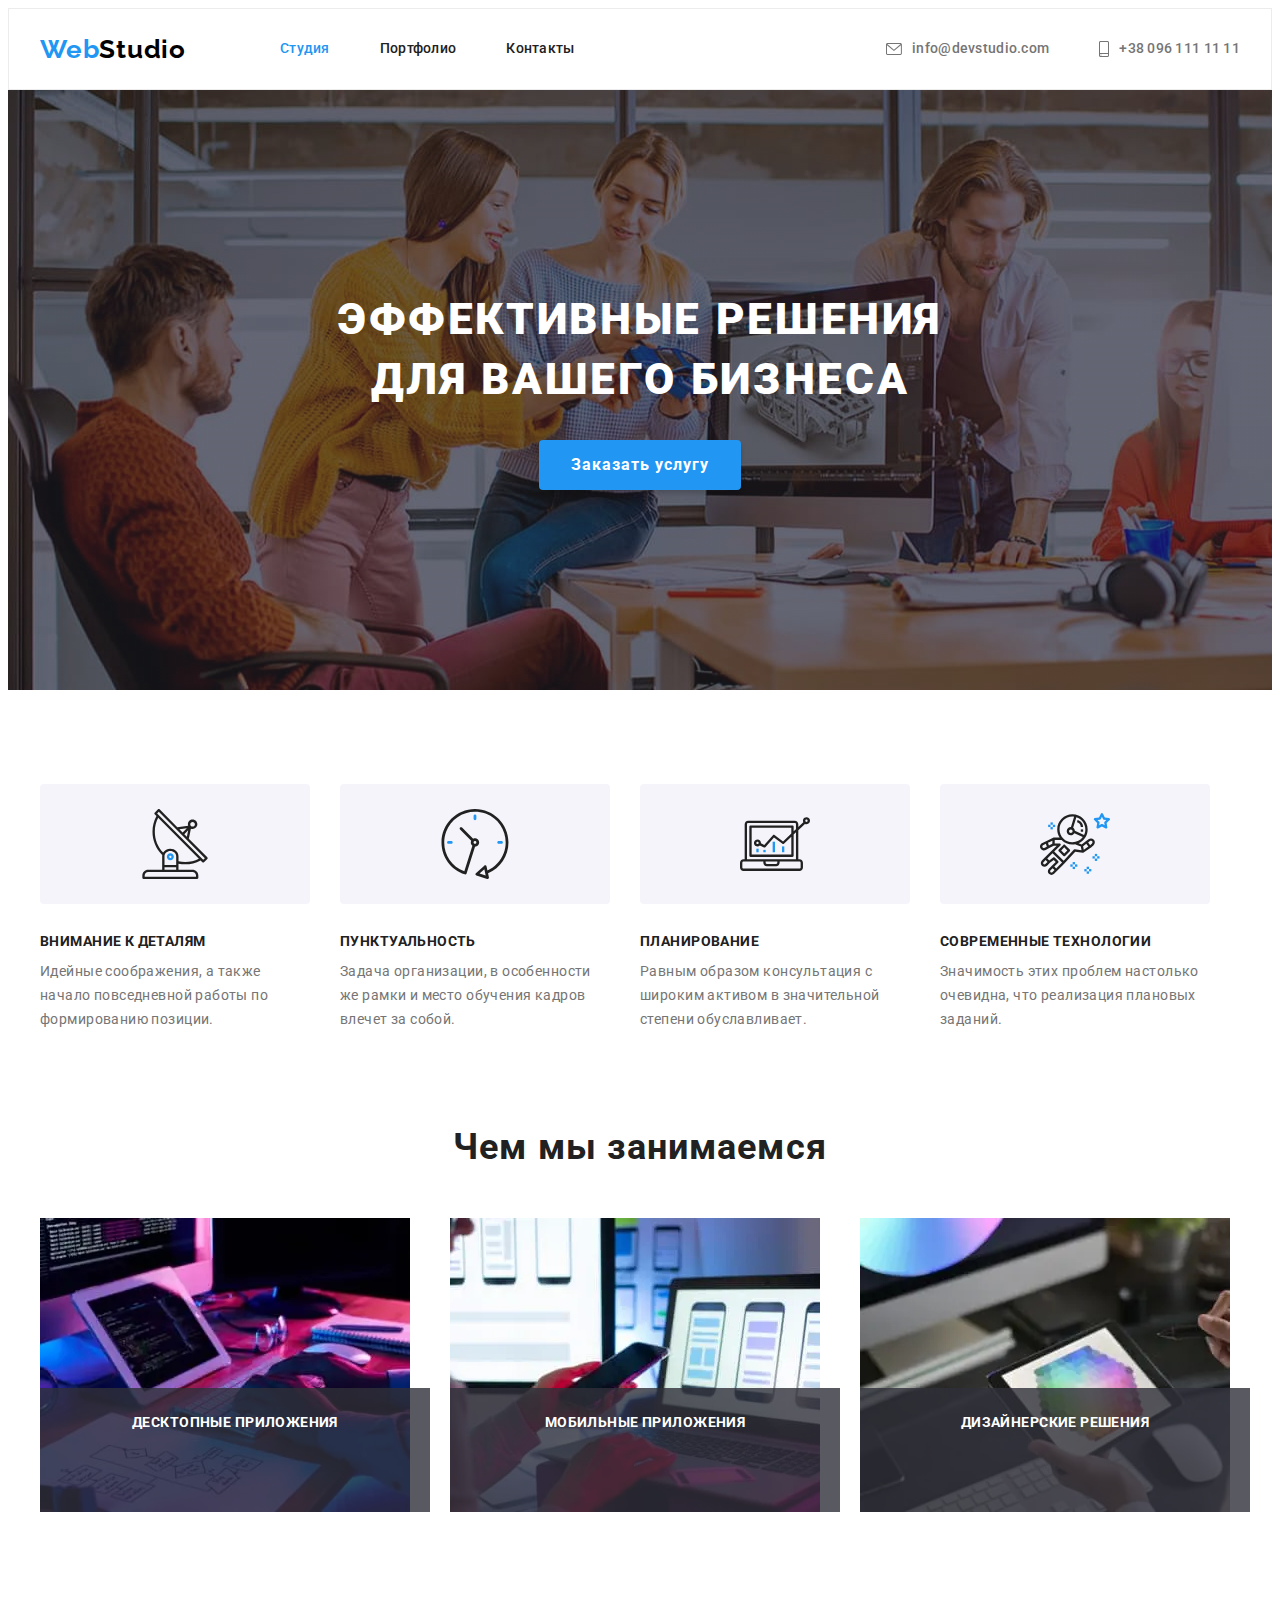
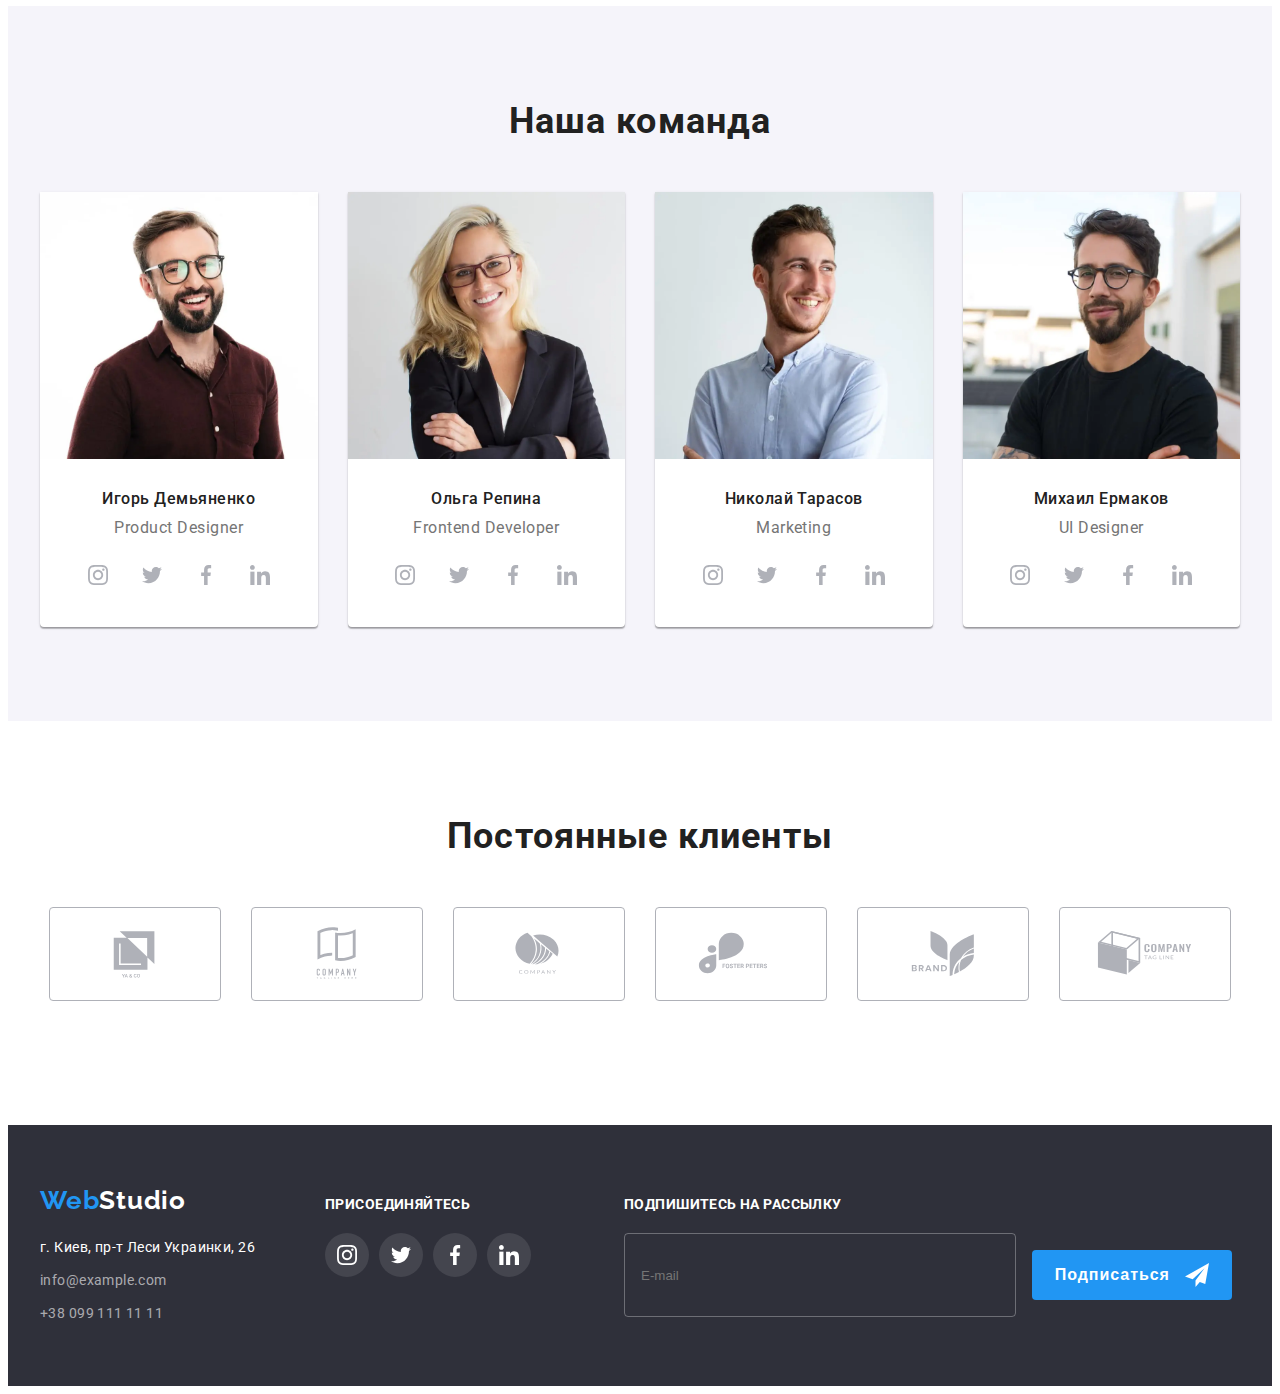
<file: index.html>
<!DOCTYPE html>
<html lang="ru">
    <head>
        <meta charset="UTF-8" />
        <meta http-equiv="X-UA-Compatible" content="IE=edge" />
        <meta name="viewport" content="width=device-width, initial-scale=1.0" />
        <title>Web Studio</title>
        <link rel="preconnect" href="https://fonts.googleapis.com" />
        <link rel="preconnect" href="https://fonts.gstatic.com" crossorigin />
        <link
            href="https://fonts.googleapis.com/css2?family=Raleway:wght@700&family=Roboto:wght@400;500;700;900&display=swap"
            rel="stylesheet"
        />
        <link
            rel="stylesheet"
            href="https://cdnjs.cloudflare.com/ajax/libs/modern-normalize/1.1.0/modern-normalize.min.css"
            integrity="sha512-wpPYUAdjBVSE4KJnH1VR1HeZfpl1ub8YT/NKx4PuQ5NmX2tKuGu6U/JRp5y+Y8XG2tV+wKQpNHVUX03MfMFn9Q=="
            crossorigin="anonymous"
            referrerpolicy="no-referrer"
        />
        <link rel="stylesheet" href="./css/main.min.css" />
    </head>
    <body>
        <header class="header-page">
            <div class="container header-container">
                <a class="logo logo_theme_light link" href="" lang="en"
                    ><span class="logo logo-accent">Web</span>Studio</a
                >
                <button type="button" class="burger-btn" data-menu-open>
                    <svg class="burger-btn__icon" width="40" height="40">
                        <use href="./images/icons/sprite.svg#burger-menu"></use>
                    </svg>
                </button>
                <nav class="navigation">
                    <ul class="nav-list list">
                        <li class="nav-list__item">
                            <a class="nav-list__link current link" href="">Студия</a>
                        </li>
                        <li class="nav-list__item">
                            <a class="nav-list__link link" href="./portfolio.html">Портфолио</a>
                        </li>
                        <li class="nav-list__item">
                            <a class="nav-list__link link" href="">Контакты</a>
                        </li>
                    </ul>
                </nav>
                <ul class="tel-mail list">
                    <li class="tel-mail__item">
                        <a
                            class="tel-mail__link tel-mail__link-tablet-mail link"
                            href="mailto:info@devstudio.com"
                        >
                            <svg class="tel-mail__icon" width="16" height="12">
                                <use href="./images/icons/sprite.svg#email"></use>
                            </svg>
                            info@devstudio.com
                        </a>
                    </li>
                    <li class="tel-mail__item">
                        <a
                            class="tel-mail__link tel-mail__link-tablet-tel link"
                            href="tel:+380961111111"
                        >
                            <svg class="tel-mail__icon" width="10" height="16">
                                <use href="./images/icons/sprite.svg#phone"></use>
                            </svg>
                            +38 096 111 11 11</a
                        >
                    </li>
                </ul>
            </div>
            <div class="mobile-menu mobile-menu-container" data-menu>
                <button type="button" class="mobile-menu__close-btn" data-menu-close>
                    <svg class="mobile-menu__icon" width="40" height="40">
                        <use href="./images/icons/sprite.svg#close-burger"></use>
                    </svg>
                </button>
                <ul class="nav-list list">
                    <li class="nav-list__item">
                        <a class="nav-list__link current link" href="">Студия</a>
                    </li>
                    <li class="nav-list__item">
                        <a class="nav-list__link link" href="./portfolio.html">Портфолио</a>
                    </li>
                    <li class="nav-list__item">
                        <a class="nav-list__link link" href="">Контакты</a>
                    </li>
                </ul>
                <div class="mobile-contacts-social">
                    <ul class="mobile-contacts list">
                        <li class="mobile-contacts__item">
                            <a
                                class="mobile-contacts__link mobile-contacts_phone_blue link"
                                href="tel:+380961111111"
                                >+38 096 111 11 11
                            </a>
                        </li>
                        <li class="mobile-contacts__item">
                            <a
                                class="mobile-contacts__link mobile-contacts_mail_grey link"
                                href="mailto:info@devstudio.com"
                                >info@devstudio.com</a
                            >
                        </li>
                    </ul>
                    <ul class="mobile-social list">
                        <li class="mobile-social__item">
                            <a class="mobile-social__link link" href="">Instagram</a>
                        </li>
                        <li class="mobile-social__item">
                            <a class="mobile-social__link link" href="">Twitter</a>
                        </li>
                        <li class="mobile-social__item">
                            <a class="mobile-social__link link" href="">Facebook</a>
                        </li>
                        <li class="mobile-social__item">
                            <a class="mobile-social__link link" href="">LinkedIn</a>
                        </li>
                    </ul>
                </div>
            </div>
        </header>
        <main>
            <section class="hero">
                <div class="container">
                    <h1 class="hero-title">
                        Эффективные решения <br />
                        для вашего бизнеса
                    </h1>
                    <button class="hero-btn" data-modal-open type="button">Заказать услугу</button>
                </div>
            </section>
            <section class="benefits section">
                <div class="container">
                    <h2 class="benefits-title visually-hidden">Наши преимущества</h2>
                    <ul class="benefits-list list">
                        <li class="benefits-item">
                            <div class="benefits-wrap">
                                <svg class="benefits-icon" width="70" height="70">
                                    <use href="./images/icons/sprite.svg#antenna"></use>
                                </svg>
                            </div>
                            <h3 class="benefits-subtitle">Внимание к деталям</h3>
                            <p class="benefits-text">
                                Идейные соображения, а также начало повседневной работы по
                                формированию позиции.
                            </p>
                        </li>
                        <li class="benefits-item">
                            <div class="benefits-wrap">
                                <svg class="benefits-icon" width="70" height="70">
                                    <use href="./images/icons/sprite.svg#clock"></use>
                                </svg>
                            </div>
                            <h3 class="benefits-subtitle">Пунктуальность</h3>
                            <p class="benefits-text">
                                Задача организации, в особенности же рамки и место обучения кадров
                                влечет за собой.
                            </p>
                        </li>
                        <li class="benefits-item">
                            <div class="benefits-wrap">
                                <svg class="benefits-icon" width="70" height="70">
                                    <use href="./images/icons/sprite.svg#diagram"></use>
                                </svg>
                            </div>
                            <h3 class="benefits-subtitle">Планирование</h3>
                            <p class="benefits-text">
                                Равным образом консультация с широким активом в значительной степени
                                обуславливает.
                            </p>
                        </li>
                        <li class="benefits-item">
                            <div class="benefits-wrap">
                                <svg class="benefits-icon" width="70" height="70">
                                    <use href="./images/icons/sprite.svg#astronaut"></use>
                                </svg>
                            </div>
                            <h3 class="benefits-subtitle">Современные технологии</h3>
                            <p class="benefits-text">
                                Значимость этих проблем настолько очевидна, что реализация плановых
                                заданий.
                            </p>
                        </li>
                    </ul>
                </div>
            </section>
            <section class="services section">
                <div class="container">
                    <h2 class="title">Чем мы занимаемся</h2>
                    <ul class="services-list list">
                        <li class="services-item">
                            <picture>
                                <source
                                    media="(min-width: 1200px)"
                                    srcset="
                                        ./images/main-page/what-we-do-1.webp    1x,
                                        ./images/main-page/what-we-do-1@2x.webp 2x
                                    "
                                    type="image/webp"
                                />
                                <source
                                    media="(min-width: 1200px)"
                                    srcset="
                                        ./images/main-page/what-we-do-1.jpg    1x,
                                        ./images/main-page/what-we-do-1@2x.jpg 2x
                                    "
                                />
                                <img
                                    class="services-img"
                                    src="./images/main-page/what-we-do-1.jpg"
                                    alt="ввод текста на клавиатуре"
                                />
                            </picture>
                            <p class="services-label">Десктопные приложения</p>
                        </li>
                        <li class="services-item">
                            <picture>
                                <source
                                    media="(min-width: 1200px)"
                                    srcset="
                                        ./images/main-page/what-we-do-2.webp    1x,
                                        ./images/main-page/what-we-do-2@2x.webp 2x
                                    "
                                    type="image/webp"
                                />
                                <source
                                    media="(min-width: 1200px)"
                                    srcset="
                                        ./images/main-page/what-we-do-2.jpg    1x,
                                        ./images/main-page/what-we-do-2@2x.jpg 2x
                                    "
                                />
                                <img
                                    class="services-img"
                                    src="./images/main-page/what-we-do-2.jpg"
                                    alt="ноутбук и мобильный телефон"
                                />
                            </picture>
                            <p class="services-label">Мобильные приложения</p>
                        </li>
                        <li class="services-item">
                            <picture>
                                <source
                                    media="(min-width: 1200px)"
                                    srcset="
                                        ./images/main-page/what-we-do-3.webp    1x,
                                        ./images/main-page/what-we-do-3@2x.webp 2x
                                    "
                                    type="image/webp"
                                />
                                <source
                                    media="(min-width: 1200px)"
                                    srcset="
                                        ./images/main-page/what-we-do-3.jpg    1x,
                                        ./images/main-page/what-we-do-3@2x.jpg 2x
                                    "
                                />
                                <img
                                    class="services-img"
                                    src="./images/main-page/what-we-do-3.jpg"
                                    alt="цветовая палитра на планшете"
                                />
                            </picture>
                            <p class="services-label">Дизайнерские решения</p>
                        </li>
                    </ul>
                </div>
            </section>
            <section class="team section">
                <div class="container">
                    <h2 class="title">Наша команда</h2>
                    <ul class="team-list list">
                        <li class="team-item">
                            <picture>
                                <source
                                    media="(min-width: 1200px)"
                                    srcset="
                                        ./images/main-page/team-i-demjanenko.webp    1x,
                                        ./images/main-page/team-i-demjanenko@2x.webp 2x
                                    "
                                    type="image/webp"
                                />
                                <source
                                    media="(min-width: 1200px)"
                                    srcset="
                                        ./images/main-page/team-i-demjanenko.jpg    1x,
                                        ./images/main-page/team-i-demjanenko@2x.jpg 2x
                                    "
                                />
                                <source
                                    media="(min-width: 768px)"
                                    srcset="
                                        ./images/main-page/team-tab-demjanenko.webp    1x,
                                        ./images/main-page/team-tab@2x-demjanenko.webp 2x
                                    "
                                    type="image/webp"
                                />
                                <source
                                    media="(min-width: 768px)"
                                    srcset="
                                        ./images/main-page/team-tab-demjanenko.jpg    1x,
                                        ./images/main-page/team-tab@2x-demjanenko.jpg 2x
                                    "
                                />
                                <source
                                    media="(max-width: 767px)"
                                    srcset="
                                        ./images/main-page/team-mob-demjanenko.webp    1x,
                                        ./images/main-page/team-mob@2x-demjanenko.webp 2x
                                    "
                                    type="image/webp"
                                />
                                <source
                                    media="(max-width: 767px)"
                                    srcset="
                                        ./images/main-page/team-mob-demjanenko.jpg    1x,
                                        ./images/main-page/team-mob@2x-demjanenko.jpg 2x
                                    "
                                />
                                <img
                                    class="team-img"
                                    src="./images/main-page/team-mob-demjanenko.jpg"
                                    alt="Игорь Демьяненко"
                                />
                            </picture>
                            <div class="team-wrap">
                                <h3 class="team-title">Игорь Демьяненко</h3>
                                <p class="team-text" lang="en">Product Designer</p>
                                <ul class="social-list list">
                                    <li class="social-list__item">
                                        <a class="social-list__link_theme_light" href="">
                                            <svg
                                                class="social-list__icon_theme_light"
                                                width="20"
                                                height="20"
                                            >
                                                <use
                                                    href="./images/icons/sprite.svg#instagram"
                                                ></use>
                                            </svg>
                                        </a>
                                    </li>
                                    <li class="social-list__item">
                                        <a class="social-list__link_theme_light" href="">
                                            <svg
                                                class="social-list__icon_theme_light"
                                                width="20"
                                                height="20"
                                            >
                                                <use href="./images/icons/sprite.svg#twitter"></use>
                                            </svg>
                                        </a>
                                    </li>
                                    <li class="social-list__item">
                                        <a class="social-list__link_theme_light" href="">
                                            <svg
                                                class="social-list__icon_theme_light"
                                                width="20"
                                                height="20"
                                            >
                                                <use
                                                    href="./images/icons/sprite.svg#facebook"
                                                ></use>
                                            </svg>
                                        </a>
                                    </li>
                                    <li class="social-list__item">
                                        <a class="social-list__link_theme_light" href="">
                                            <svg
                                                class="social-list__icon_theme_light"
                                                width="20"
                                                height="20"
                                            >
                                                <use
                                                    href="./images/icons/sprite.svg#linkedin"
                                                ></use>
                                            </svg>
                                        </a>
                                    </li>
                                </ul>
                            </div>
                        </li>
                        <li class="team-item">
                            <picture>
                                <source
                                    media="(min-width: 1200px)"
                                    srcset="
                                        ./images/main-page/team-o-repina.webp    1x,
                                        ./images/main-page/team-o-repina@2x.webp 2x
                                    "
                                    type="image/webp"
                                />
                                <source
                                    media="(min-width: 1200px)"
                                    srcset="
                                        ./images/main-page/team-o-repina.jpg    1x,
                                        ./images/main-page/team-o-repina@2x.jpg 2x
                                    "
                                />
                                <source
                                    media="(min-width: 768px)"
                                    srcset="
                                        ./images/main-page/team-tab-repina.webp    1x,
                                        ./images/main-page/team-tab@2x-repina.webp 2x
                                    "
                                    type="image/webp"
                                />
                                <source
                                    media="(min-width: 768px)"
                                    srcset="
                                        ./images/main-page/team-tab-repina.jpg    1x,
                                        ./images/main-page/team-tab@2x-repina.jpg 2x
                                    "
                                />
                                <source
                                    media="(max-width: 767px)"
                                    srcset="
                                        ./images/main-page/team-mob-repina.webp    1x,
                                        ./images/main-page/team-mob@2x-repina.webp 2x
                                    "
                                    type="image/webp"
                                />
                                <source
                                    media="(max-width: 767px)"
                                    srcset="
                                        ./images/main-page/team-mob-repina.jpg    1x,
                                        ./images/main-page/team-mob@2x-repina.jpg 2x
                                    "
                                />
                                <img
                                    class="team-img"
                                    src="./images/main-page/team-mob-repina.jpg"
                                    alt="Ольга Репина"
                                />
                            </picture>
                            <div class="team-wrap">
                                <h3 class="team-title">Ольга Репина</h3>
                                <p class="team-text" lang="en">Frontend Developer</p>
                                <ul class="social-list list">
                                    <li class="social-list__item">
                                        <a class="social-list__link_theme_light" href="">
                                            <svg
                                                class="social-list__icon_theme_light"
                                                width="20"
                                                height="20"
                                            >
                                                <use
                                                    href="./images/icons/sprite.svg#instagram"
                                                ></use>
                                            </svg>
                                        </a>
                                    </li>
                                    <li class="social-list__item">
                                        <a class="social-list__link_theme_light" href="">
                                            <svg
                                                class="social-list__icon_theme_light"
                                                width="20"
                                                height="20"
                                            >
                                                <use href="./images/icons/sprite.svg#twitter"></use>
                                            </svg>
                                        </a>
                                    </li>
                                    <li class="social-list__item">
                                        <a class="social-list__link_theme_light" href="">
                                            <svg
                                                class="social-list__icon_theme_light"
                                                width="20"
                                                height="20"
                                            >
                                                <use
                                                    href="./images/icons/sprite.svg#facebook"
                                                ></use>
                                            </svg>
                                        </a>
                                    </li>
                                    <li class="social-list__item">
                                        <a class="social-list__link_theme_light" href="">
                                            <svg
                                                class="social-list__icon_theme_light"
                                                width="20"
                                                height="20"
                                            >
                                                <use
                                                    href="./images/icons/sprite.svg#linkedin"
                                                ></use>
                                            </svg>
                                        </a>
                                    </li>
                                </ul>
                            </div>
                        </li>
                        <li class="team-item">
                            <picture>
                                <source
                                    media="(min-width: 1200px)"
                                    srcset="
                                        ./images/main-page/team-n-tarasov.webp    1x,
                                        ./images/main-page/team-n-tarasov@2x.webp 2x
                                    "
                                    type="image/webp"
                                />
                                <source
                                    media="(min-width: 1200px)"
                                    srcset="
                                        ./images/main-page/team-n-tarasov.jpg    1x,
                                        ./images/main-page/team-n-tarasov@2x.jpg 2x
                                    "
                                />
                                <source
                                    media="(min-width: 768px)"
                                    srcset="
                                        ./images/main-page/team-tab-tarasov.webp    1x,
                                        ./images/main-page/team-tab@2x-tarasov.webp 2x
                                    "
                                    type="image/webp"
                                />
                                <source
                                    media="(min-width: 768px)"
                                    srcset="
                                        ./images/main-page/team-tab-tarasov.jpg    1x,
                                        ./images/main-page/team-tab@2x-tarasov.jpg 2x
                                    "
                                />
                                <source
                                    media="(max-width: 767px)"
                                    srcset="
                                        ./images/main-page/team-mob-tarasov.webp    1x,
                                        ./images/main-page/team-mob@2x-tarasov.webp 2x
                                    "
                                    type="image/webp"
                                />
                                <source
                                    media="(max-width: 767px)"
                                    srcset="
                                        ./images/main-page/team-mob-tarasov.jpg    1x,
                                        ./images/main-page/team-mob@2x-tarasov.jpg 2x
                                    "
                                />
                                <img
                                    class="team-img"
                                    src="./images/main-page/team-mob-tarasov.jpg"
                                    alt="Николай Тарасов"
                                />
                            </picture>

                            <div class="team-wrap">
                                <h3 class="team-title">Николай Тарасов</h3>
                                <p class="team-text" lang="en">Marketing</p>
                                <ul class="social-list list">
                                    <li class="social-list__item">
                                        <a class="social-list__link_theme_light" href="">
                                            <svg
                                                class="social-list__icon_theme_light"
                                                width="20"
                                                height="20"
                                            >
                                                <use
                                                    href="./images/icons/sprite.svg#instagram"
                                                ></use>
                                            </svg>
                                        </a>
                                    </li>
                                    <li class="social-list__item">
                                        <a class="social-list__link_theme_light" href="">
                                            <svg
                                                class="social-list__icon_theme_light"
                                                width="20"
                                                height="20"
                                            >
                                                <use href="./images/icons/sprite.svg#twitter"></use>
                                            </svg>
                                        </a>
                                    </li>
                                    <li class="social-list__item">
                                        <a class="social-list__link_theme_light" href="">
                                            <svg
                                                class="social-list__icon_theme_light"
                                                width="20"
                                                height="20"
                                            >
                                                <use
                                                    href="./images/icons/sprite.svg#facebook"
                                                ></use>
                                            </svg>
                                        </a>
                                    </li>
                                    <li class="social-list__item">
                                        <a class="social-list__link_theme_light" href="">
                                            <svg
                                                class="social-list__icon_theme_light"
                                                width="20"
                                                height="20"
                                            >
                                                <use
                                                    href="./images/icons/sprite.svg#linkedin"
                                                ></use>
                                            </svg>
                                        </a>
                                    </li>
                                </ul>
                            </div>
                        </li>
                        <li class="team-item">
                            <picture>
                                <source
                                    media="(min-width: 1200px)"
                                    srcset="
                                        ./images/main-page/team-m-ermakov.webp    1x,
                                        ./images/main-page/team-m-ermakov@2x.webp 2x
                                    "
                                    type="image/webp"
                                />
                                <source
                                    media="(min-width: 1200px)"
                                    srcset="
                                        ./images/main-page/team-m-ermakov.jpg    1x,
                                        ./images/main-page/team-m-ermakov@2x.jpg 2x
                                    "
                                />
                                <source
                                    media="(min-width: 768px)"
                                    srcset="
                                        ./images/main-page/team-tab-ermakov.webp    1x,
                                        ./images/main-page/team-tab@2x-ermakov.webp 2x
                                    "
                                    type="image/webp"
                                />
                                <source
                                    media="(min-width: 768px)"
                                    srcset="
                                        ./images/main-page/team-tab-ermakov.jpg    1x,
                                        ./images/main-page/team-tab@2x-ermakov.jpg 2x
                                    "
                                />
                                <source
                                    media="(max-width: 767px)"
                                    srcset="
                                        ./images/main-page/team-mob-ermakov.webp    1x,
                                        ./images/main-page/team-mob@2x-ermakov.webp 2x
                                    "
                                    type="image/webp"
                                />
                                <source
                                    media="(max-width: 767px)"
                                    srcset="
                                        ./images/main-page/team-mob-ermakov.jpg    1x,
                                        ./images/main-page/team-mob@2x-ermakov.jpg 2x
                                    "
                                />
                                <img
                                    class="team-img"
                                    src="./images/main-page/team-mob-ermakov.jpg"
                                    alt="Михаил Ермаков"
                                />
                            </picture>
                            <div class="team-wrap">
                                <h3 class="team-title">Михаил Ермаков</h3>
                                <p class="team-text" lang="en">UI Designer</p>
                                <ul class="social-list list">
                                    <li class="social-list__item">
                                        <a class="social-list__link_theme_light" href="">
                                            <svg
                                                class="social-list__icon_theme_light"
                                                width="20"
                                                height="20"
                                            >
                                                <use
                                                    href="./images/icons/sprite.svg#instagram"
                                                ></use>
                                            </svg>
                                        </a>
                                    </li>
                                    <li class="social-list__item">
                                        <a class="social-list__link_theme_light" href="">
                                            <svg
                                                class="social-list__icon_theme_light"
                                                width="20"
                                                height="20"
                                            >
                                                <use href="./images/icons/sprite.svg#twitter"></use>
                                            </svg>
                                        </a>
                                    </li>
                                    <li class="social-list__item">
                                        <a class="social-list__link_theme_light" href="">
                                            <svg
                                                class="social-list__icon_theme_light"
                                                width="20"
                                                height="20"
                                            >
                                                <use
                                                    href="./images/icons/sprite.svg#facebook"
                                                ></use>
                                            </svg>
                                        </a>
                                    </li>
                                    <li class="social-list__item">
                                        <a class="social-list__link_theme_light" href="">
                                            <svg
                                                class="social-list__icon_theme_light"
                                                width="20"
                                                height="20"
                                            >
                                                <use
                                                    href="./images/icons/sprite.svg#linkedin"
                                                ></use>
                                            </svg>
                                        </a>
                                    </li>
                                </ul>
                            </div>
                        </li>
                    </ul>
                </div>
            </section>
            <section class="clients section">
                <div class="container">
                    <h2 class="title">Постоянные клиенты</h2>
                    <ul class="clients-list list">
                        <li class="clients-item">
                            <a class="clients-link link" href="">
                                <svg class="clients-icon" width="106" height="60">
                                    <use href="./images/icons/sprite.svg#client-1"></use>
                                </svg>
                            </a>
                        </li>
                        <li class="clients-item">
                            <a class="clients-link" href="">
                                <svg class="clients-icon" width="106" height="60">
                                    <use href="./images/icons/sprite.svg#client-2"></use>
                                </svg>
                            </a>
                        </li>
                        <li class="clients-item">
                            <a class="clients-link" href="">
                                <svg class="clients-icon" width="106" height="60">
                                    <use href="./images/icons/sprite.svg#client-3"></use>
                                </svg>
                            </a>
                        </li>
                        <li class="clients-item">
                            <a class="clients-link" href="">
                                <svg class="clients-icon" width="106" height="60">
                                    <use href="./images/icons/sprite.svg#client-4"></use>
                                </svg>
                            </a>
                        </li>
                        <li class="clients-item">
                            <a class="clients-link" href="">
                                <svg class="clients-icon" width="106" height="60">
                                    <use href="./images/icons/sprite.svg#client-5"></use>
                                </svg>
                            </a>
                        </li>
                        <li class="clients-item">
                            <a class="clients-link" href="">
                                <svg class="clients-icon" width="106" height="60">
                                    <use href="./images/icons/sprite.svg#client-6"></use>
                                </svg>
                            </a>
                        </li>
                    </ul>
                </div>
            </section>
        </main>
        <footer class="footer-page">
            <div class="container">
                <div class="logo-contacts-social-subscribe">
                    <div class="logo-contacts-social">
                        <div class="logo-contacts">
                            <a class="logo logo_theme_dark link" href="" lang="en"
                                ><span class="logo logo-accent">Web</span>Studio</a
                            >
                            <address>
                                <ul class="contacts list">
                                    <li class="contacts__list">
                                        <a
                                            class="address-link link"
                                            href="https://goo.gl/maps/MPuqqHir5dcLgvQc8"
                                            target="_blank"
                                            rel="noopener noreferrer"
                                            >г. Киев, пр-т Леси Украинки, 26</a
                                        >
                                    </li>
                                    <li class="contacts__list">
                                        <a
                                            class="contacts__link link"
                                            href="mailto:info@example.com"
                                            >info@example.com</a
                                        >
                                    </li>
                                    <li class="contacts__list">
                                        <a class="contacts__link link" href="tel:+380991111111"
                                            >+38 099 111 11 11</a
                                        >
                                    </li>
                                </ul>
                            </address>
                        </div>
                        <div class="social">
                            <h2 class="social-title">присоединяйтесь</h2>
                            <ul class="social-list list">
                                <li class="social-list__item">
                                    <a class="social-list__link_theme_dark" href="">
                                        <svg
                                            class="social-list__icon_theme_dark"
                                            width="20"
                                            height="20"
                                        >
                                            <use href="./images/icons/sprite.svg#instagram"></use>
                                        </svg>
                                    </a>
                                </li>
                                <li class="social-list__item">
                                    <a class="social-list__link_theme_dark" href="">
                                        <svg
                                            class="social-list__icon_theme_dark"
                                            width="20"
                                            height="20"
                                        >
                                            <use href="./images/icons/sprite.svg#twitter"></use>
                                        </svg>
                                    </a>
                                </li>
                                <li class="social-list__item">
                                    <a class="social-list__link_theme_dark" href="">
                                        <svg
                                            class="social-list__icon_theme_dark"
                                            width="20"
                                            height="20"
                                        >
                                            <use href="./images/icons/sprite.svg#facebook"></use>
                                        </svg>
                                    </a>
                                </li>
                                <li class="social-list__item">
                                    <a class="social-list__link_theme_dark" href="">
                                        <svg
                                            class="social-list__icon_theme_dark"
                                            width="20"
                                            height="20"
                                        >
                                            <use href="./images/icons/sprite.svg#linkedin"></use>
                                        </svg>
                                    </a>
                                </li>
                            </ul>
                        </div>
                    </div>
                    <div class="subscribe">
                        <b class="subscribe-title">Подпишитесь на рассылку</b>
                        <form class="subscribe-form">
                            <label class="subscribe-field">
                                <input
                                    type="text"
                                    class="subscribe-input"
                                    name="email"
                                    placeholder="E-mail"
                                />
                            </label>
                            <button class="subscribe-btn" type="submit">
                                Подписаться
                                <svg class="subscribe-icon" width="24" height="24">
                                    <use href="./images/icons/sprite.svg#send"></use>
                                </svg>
                            </button>
                        </form>
                    </div>
                </div>
            </div>
        </footer>

        <div class="backdrop is-hidden" data-modal>
            <div class="modal">
                <button class="modal-btn" data-modal-close>
                    <svg class="modal-icon" width="30" height="30">
                        <use href="./images/icons/sprite.svg#close"></use>
                    </svg>
                </button>
                <form class="modal-form">
                    <b class="modal-form-title">Оставьте свои данные, мы вам перезвоним</b>
                    <div class="modal-field">
                        <input class="modal-input" type="text" name="name" id="name" />
                        <svg class="form-icon" width="18" height="18">
                            <use href="./images/icons/sprite.svg#person"></use>
                        </svg>
                        <label class="modal-label" for="name">Имя</label>
                    </div>
                    <div class="modal-field">
                        <input class="modal-input" type="tel" name="tel" id="tel" />
                        <svg class="form-icon" width="18" height="18">
                            <use href="./images/icons/sprite.svg#phone-2"></use>
                        </svg>
                        <label class="modal-label" for="tel">Телефон</label>
                    </div>
                    <div class="modal-field">
                        <input class="modal-input" type="email" name="mail" id="mail" />
                        <svg class="form-icon" width="18" height="18">
                            <use href="./images/icons/sprite.svg#email-2"></use>
                        </svg>
                        <label class="modal-label" for="mail">Почта</label>
                    </div>
                    <div class="modal-field">
                        <textarea
                            class="modal-textarea"
                            name="comment"
                            id="comment"
                            placeholder="Введите текст"
                        ></textarea>
                        <label class="modal-label" for="comment">Комментарий</label>
                    </div>
                    <label class="checkbox-label">
                        <input class="checkbox" type="checkbox" name="policy" value="policy" />
                        <svg class="checkbox-icon" width="16" height="15">
                            <use href="./images/icons/sprite.svg#check"></use>
                        </svg>
                        Соглашаюсь с рассылкой и принимаю
                        <a class="checkbox-link" href="">Условия договора</a>
                    </label>
                    <button class="form-btn" type="submit">Отправить</button>
                </form>
            </div>
        </div>
        <script src="./js/modal.js"></script>
        <script src="./js/menu.js"></script>
    </body>
</html>
</file>
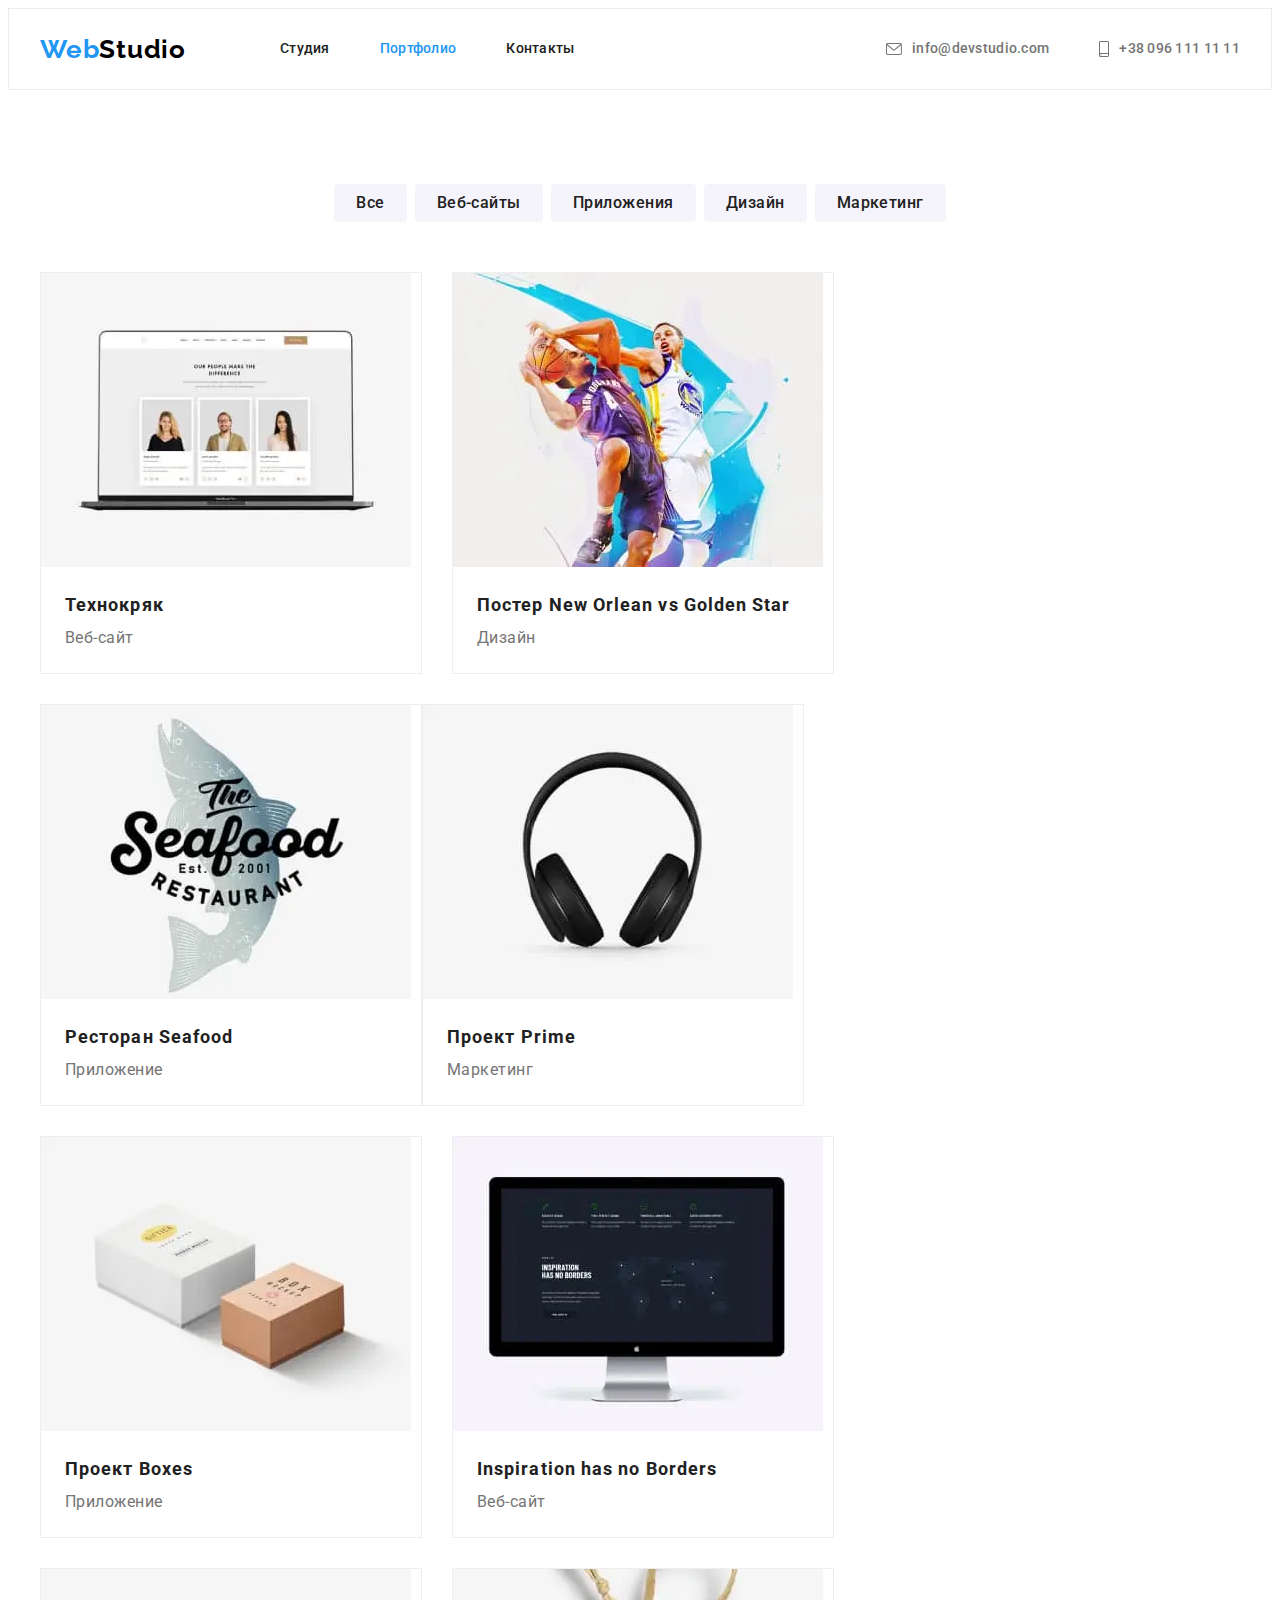
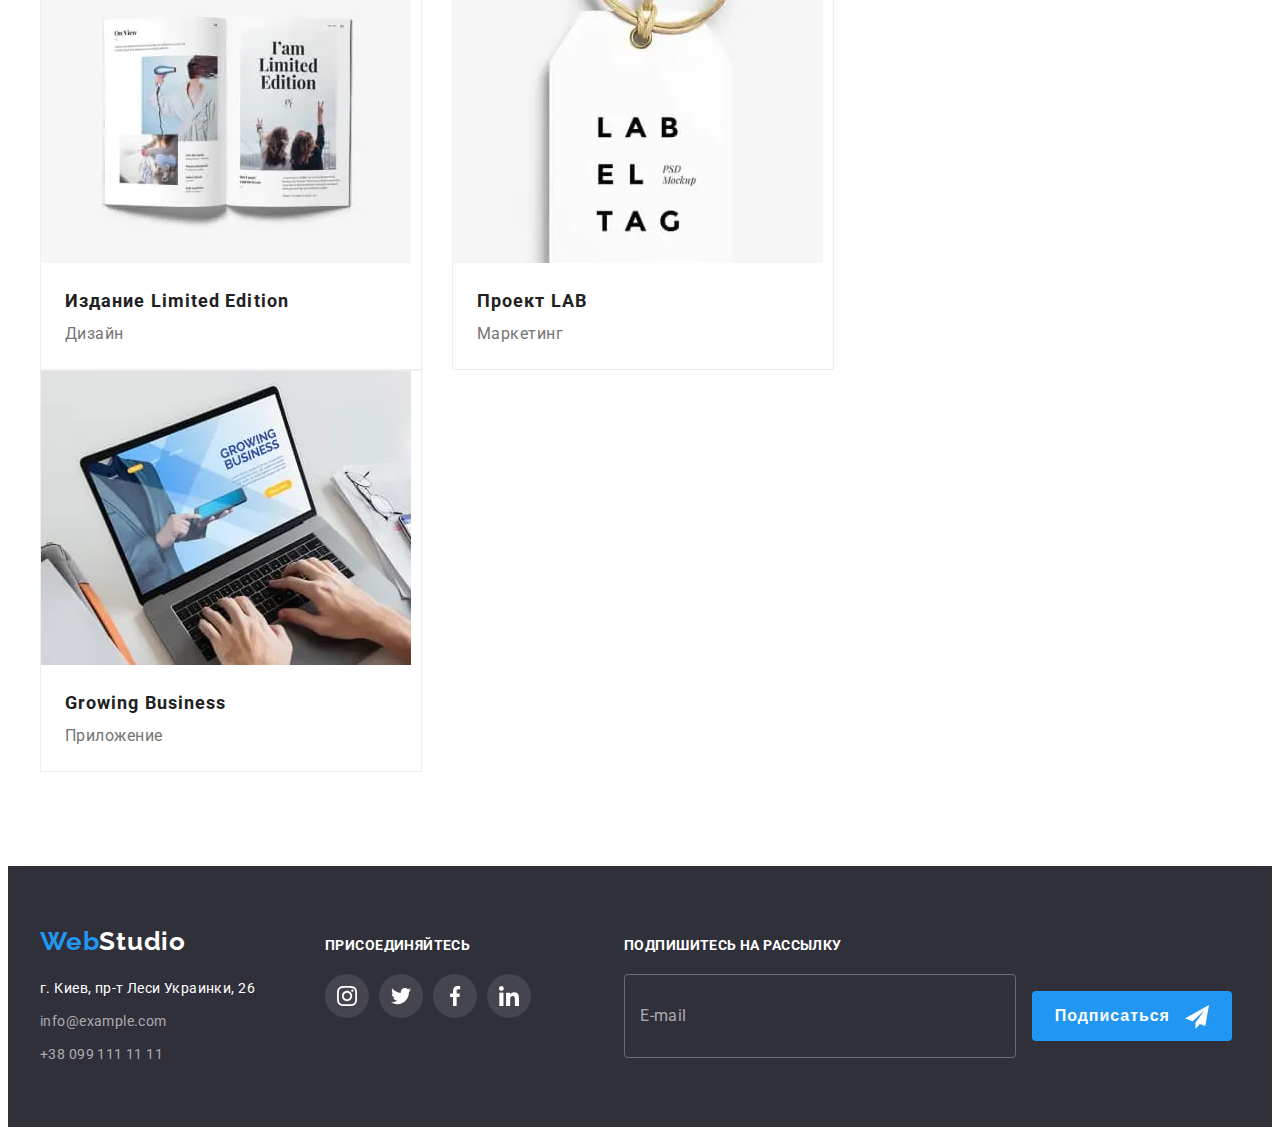
<file: portfolio.html>
<!DOCTYPE html>
<html lang="en">
    <head>
        <meta charset="UTF-8" />
        <meta http-equiv="X-UA-Compatible" content="IE=edge" />
        <meta name="viewport" content="width=device-width, initial-scale=1.0" />
        <title>Portfolio</title>
        <link rel="preconnect" href="https://fonts.googleapis.com" />
        <link rel="preconnect" href="https://fonts.gstatic.com" crossorigin />
        <link
            href="https://fonts.googleapis.com/css2?family=Raleway:wght@700&family=Roboto:wght@400;500;700;900&display=swap"
            rel="stylesheet"
        />
        <link
            rel="stylesheet"
            href="https://cdnjs.cloudflare.com/ajax/libs/modern-normalize/1.1.0/modern-normalize.min.css"
            integrity="sha512-wpPYUAdjBVSE4KJnH1VR1HeZfpl1ub8YT/NKx4PuQ5NmX2tKuGu6U/JRp5y+Y8XG2tV+wKQpNHVUX03MfMFn9Q=="
            crossorigin="anonymous"
            referrerpolicy="no-referrer"
        />
        <link rel="stylesheet" href="./css/main.min.css" />
    </head>
    <body>
        <header class="header-page">
            <div class="container header-container">
                <a class="logo logo_theme_light link" href="" lang="en"
                    ><span class="logo logo-accent">Web</span>Studio</a
                >
                <button type="button" class="burger-btn" data-menu-open>
                    <svg class="burger-btn__icon" width="40" height="40">
                        <use href="./images/icons/sprite.svg#burger-menu"></use>
                    </svg>
                </button>
                <nav class="navigation">
                    <ul class="nav-list list">
                        <li class="nav-list__item">
                            <a class="nav-list__link link" href="./index.html">Студия</a>
                        </li>
                        <li class="nav-list__item">
                            <a class="nav-list__link current link" href="">Портфолио</a>
                        </li>
                        <li class="nav-list__item">
                            <a href="" class="nav-list__link link">Контакты</a>
                        </li>
                    </ul>
                </nav>
                <ul class="tel-mail list">
                    <li class="tel-mail__item">
                        <a class="tel-mail__link link" href="mailto:info@devstudio.com">
                            <svg class="tel-mail__icon" width="16" height="12">
                                <use href="./images/icons/sprite.svg#email"></use>
                            </svg>
                            info@devstudio.com
                        </a>
                    </li>
                    <li class="tel-mail__item">
                        <a class="tel-mail__link link" href="tel:+380961111111">
                            <svg class="tel-mail__icon" width="10" height="16">
                                <use href="./images/icons/sprite.svg#phone"></use>
                            </svg>
                            +38 096 111 11 11</a
                        >
                    </li>
                </ul>
            </div>
            <div class="mobile-menu mobile-menu-container" data-menu>
                <button type="button" class="mobile-menu__close-btn" data-menu-close>
                    <svg class="mobile-menu__icon" width="40" height="40">
                        <use href="./images/icons/sprite.svg#close-burger"></use>
                    </svg>
                </button>
                <ul class="nav-list list">
                    <li class="nav-list__item">
                        <a class="nav-list__link link" href="./index.html">Студия</a>
                    </li>
                    <li class="nav-list__item">
                        <a class="nav-list__link current link" href="">Портфолио</a>
                    </li>
                    <li class="nav-list__item">
                        <a class="nav-list__link link" href="">Контакты</a>
                    </li>
                </ul>
                <div class="mobile-contacts-social">
                    <ul class="mobile-contacts list">
                        <li class="mobile-contacts__item">
                            <a
                                class="mobile-contacts__link mobile-contacts_phone_blue link"
                                href="tel:+380961111111"
                                >+38 096 111 11 11
                            </a>
                        </li>
                        <li class="mobile-contacts__item">
                            <a
                                class="mobile-contacts__link mobile-contacts_mail_grey link"
                                href="mailto:info@devstudio.com"
                                >info@devstudio.com</a
                            >
                        </li>
                    </ul>
                    <ul class="mobile-social list">
                        <li class="mobile-social__item">
                            <a class="mobile-social__link link" href="">Instagram</a>
                        </li>
                        <li class="mobile-social__item">
                            <a class="mobile-social__link link" href="">Twitter</a>
                        </li>
                        <li class="mobile-social__item">
                            <a class="mobile-social__link link" href="">Facebook</a>
                        </li>
                        <li class="mobile-social__item">
                            <a class="mobile-social__link link" href="">LinkedIn</a>
                        </li>
                    </ul>
                </div>
            </div>
        </header>
        <main>
            <section class="projects section">
                <div class="container">
                    <h1 class="projects-title visually-hidden">Наши проекты</h1>
                    <ul class="filter-projects list">
                        <li class="filter-projects-item">
                            <button class="filter-projects-btn" type="button">Все</button>
                        </li>
                        <li class="filter-projects-item">
                            <button class="filter-projects-btn" type="button">Веб-сайты</button>
                        </li>
                        <li class="filter-projects-item">
                            <button class="filter-projects-btn" type="button">Приложения</button>
                        </li>
                        <li class="filter-projects-item">
                            <button class="filter-projects-btn" type="button">Дизайн</button>
                        </li>
                        <li class="filter-projects-item">
                            <button class="filter-projects-btn" type="button">Маркетинг</button>
                        </li>
                    </ul>
                    <ul class="projects-list list">
                        <li class="projects-item">
                            <a class="projects-link link" href="">
                                <div class="projects-thumb">
                                    <picture>
                                        <source
                                            media="(min-width: 1200px)"
                                            srcset="
                                                ./images/portfolio-page/project-techno.webp    1x,
                                                ./images/portfolio-page/project-techno@2x.webp 2x
                                            "
                                            type="image/webp"
                                        />
                                        <source
                                            media="(min-width: 1200px)"
                                            srcset="
                                                ./images/portfolio-page/project-techno.jpg    1x,
                                                ./images/portfolio-page/project-techno@2x.jpg 2x
                                            "
                                        />
                                        <source
                                            media="(min-width: 768px)"
                                            srcset="
                                                ./images/portfolio-page/project-techno-tab.webp    1x,
                                                ./images/portfolio-page/project-techno-tab@2x.webp 2x
                                            "
                                            type="image/webp"
                                        />
                                        <source
                                            media="(min-width: 768px)"
                                            srcset="
                                                ./images/portfolio-page/project-techno-tab.jpg    1x,
                                                ./images/portfolio-page/project-techno-tab@2x.jpg 2x
                                            "
                                        />
                                        <source
                                            media="(max-width: 767px)"
                                            srcset="
                                                ./images/portfolio-page/project-techno-mob.webp    1x,
                                                ./images/portfolio-page/project-techno-mob@2x.webp 2x
                                            "
                                            type="image/webp"
                                        />
                                        <source
                                            media="(max-width: 767px)"
                                            srcset="
                                                ./images/portfolio-page/project-techno-mob.jpg    1x,
                                                ./images/portfolio-page/project-techno-mob@2x.jpg 2x
                                            "
                                        />
                                        <img
                                            class="projects-img"
                                            src="./images/portfolio-page/project-techno.jpg"
                                            alt="проект Технокряк"
                                        />
                                    </picture>
                                    <div class="projects-overlay">
                                        Технокряк это современная площадка распространения
                                        коронавируса. Компании используют эту платформу для
                                        цифрового шпионажа и атак на защищённые сервера конкурентов.
                                    </div>
                                </div>
                                <div class="projects-wrap">
                                    <h2 class="title-projects">Технокряк</h2>
                                    <p class="projects-text">Веб-сайт</p>
                                </div>
                            </a>
                        </li>
                        <li class="projects-item">
                            <a class="projects-link link" href="">
                                <div class="projects-thumb">
                                    <picture>
                                        <source
                                            media="(min-width: 1200px)"
                                            srcset="
                                                ./images/portfolio-page/project-poster.webp    1x,
                                                ./images/portfolio-page/project-poster@2x.webp 2x
                                            "
                                            type="image/webp"
                                        />
                                        <source
                                            media="(min-width: 1200px)"
                                            srcset="
                                                ./images/portfolio-page/project-poster.jpg    1x,
                                                ./images/portfolio-page/project-poster@2x.jpg 2x
                                            "
                                        />
                                        <source
                                            media="(min-width: 768px)"
                                            srcset="
                                                ./images/portfolio-page/project-poster-tab.webp    1x,
                                                ./images/portfolio-page/project-poster-tab@2x.webp 2x
                                            "
                                            type="image/webp"
                                        />
                                        <source
                                            media="(min-width: 768px)"
                                            srcset="
                                                ./images/portfolio-page/project-poster-tab.jpg    1x,
                                                ./images/portfolio-page/project-poster-tab@2x.jpg 2x
                                            "
                                        />
                                        <source
                                            media="(max-width: 767px)"
                                            srcset="
                                                ./images/portfolio-page/project-poster-mob.webp    1x,
                                                ./images/portfolio-page/project-poster-mob@2x.webp 2x
                                            "
                                            type="image/webp"
                                        />
                                        <source
                                            media="(max-width: 767px)"
                                            srcset="
                                                ./images/portfolio-page/project-poster-mob.jpg    1x,
                                                ./images/portfolio-page/project-poster-mob@2x.jpg 2x
                                            "
                                        />
                                        <img
                                            class="projects-img"
                                            src="./images/portfolio-page/project-poster.jpg"
                                            alt="проект Постер"
                                        />
                                    </picture>
                                    <div class="projects-overlay">
                                        Технокряк это современная площадка распространения
                                        коронавируса. Компании используют эту платформу для
                                        цифрового шпионажа и атак на защищённые сервера конкурентов.
                                    </div>
                                </div>
                                <div class="projects-wrap">
                                    <h2 class="title-projects">
                                        Постер <span lang="en">New Orlean vs Golden Star</span>
                                    </h2>
                                    <p class="projects-text">Дизайн</p>
                                </div>
                            </a>
                        </li>
                        <li class="projects-item">
                            <a class="projects-link link" href="">
                                <div class="projects-thumb">
                                    <picture>
                                        <source
                                            media="(min-width: 1200px)"
                                            srcset="
                                                ./images/portfolio-page/project-seafood.webp    1x,
                                                ./images/portfolio-page/project-seafood@2x.webp 2x
                                            "
                                            type="image/webp"
                                        />
                                        <source
                                            media="(min-width: 1200px)"
                                            srcset="
                                                ./images/portfolio-page/project-seafood.jpg    1x,
                                                ./images/portfolio-page/project-seafood@2x.jpg 2x
                                            "
                                        />
                                        <source
                                            media="(min-width: 768px)"
                                            srcset="
                                                ./images/portfolio-page/project-seafood-tab.webp    1x,
                                                ./images/portfolio-page/project-seafood-tab@2x.webp 2x
                                            "
                                            type="image/webp"
                                        />
                                        <source
                                            media="(min-width: 768px)"
                                            srcset="
                                                ./images/portfolio-page/project-seafood-tab.jpg    1x,
                                                ./images/portfolio-page/project-seafood-tab@2x.jpg 2x
                                            "
                                        />
                                        <source
                                            media="(max-width: 767px)"
                                            srcset="
                                                ./images/portfolio-page/project-seafood-mob.webp    1x,
                                                ./images/portfolio-page/project-seafood-mob@2x.webp 2x
                                            "
                                            type="image/webp"
                                        />
                                        <source
                                            media="(max-width: 767px)"
                                            srcset="
                                                ./images/portfolio-page/project-seafood-mob.jpg    1x,
                                                ./images/portfolio-page/project-seafood-mob@2x.jpg 2x
                                            "
                                        />
                                        <img
                                            class="projects-img"
                                            src="./images/portfolio-page/project-seafood.jpg"
                                            alt="проект ресторан Seafood"
                                        />
                                    </picture>
                                    <div class="projects-overlay">
                                        Технокряк это современная площадка распространения
                                        коронавируса. Компании используют эту платформу для
                                        цифрового шпионажа и атак на защищённые сервера конкурентов.
                                    </div>
                                </div>
                                <div class="projects-wrap">
                                    <h2 class="title-projects">
                                        Ресторан <span lang="en">Seafood</span>
                                    </h2>
                                    <p class="projects-text">Приложение</p>
                                </div>
                            </a>
                        </li>
                        <li class="projects-item">
                            <a class="projects-link link" href="">
                                <div class="projects-thumb">
                                    <picture>
                                        <source
                                            media="(min-width: 1200px)"
                                            srcset="
                                                ./images/portfolio-page/project-prime.webp    1x,
                                                ./images/portfolio-page/project-prime@2x.webp 2x
                                            "
                                            type="image/webp"
                                        />
                                        <source
                                            media="(min-width: 1200px)"
                                            srcset="
                                                ./images/portfolio-page/project-prime.jpg    1x,
                                                ./images/portfolio-page/project-prime@2x.jpg 2x
                                            "
                                        />
                                        <source
                                            media="(min-width: 768px)"
                                            srcset="
                                                ./images/portfolio-page/project-prime-tab.webp    1x,
                                                ./images/portfolio-page/project-prime-tab@2x.webp 2x
                                            "
                                            type="image/webp"
                                        />
                                        <source
                                            media="(min-width: 768px)"
                                            srcset="
                                                ./images/portfolio-page/project-prime-tab.jpg    1x,
                                                ./images/portfolio-page/project-prime-tab@2x.jpg 2x
                                            "
                                        />
                                        <source
                                            media="(max-width: 767px)"
                                            srcset="
                                                ./images/portfolio-page/project-prime-mob.webp    1x,
                                                ./images/portfolio-page/project-prime-mob@2x.webp 2x
                                            "
                                            type="image/webp"
                                        />
                                        <source
                                            media="(max-width: 767px)"
                                            srcset="
                                                ./images/portfolio-page/project-prime-mob.jpg    1x,
                                                ./images/portfolio-page/project-prime-mob@2x.jpg 2x
                                            "
                                        />
                                        <img
                                            class="projects-img"
                                            src="./images/portfolio-page/project-prime.jpg"
                                            alt="проект Prime"
                                        />
                                    </picture>
                                    <div class="projects-overlay">
                                        Технокряк это современная площадка распространения
                                        коронавируса. Компании используют эту платформу для
                                        цифрового шпионажа и атак на защищённые сервера конкурентов.
                                    </div>
                                </div>
                                <div class="projects-wrap">
                                    <h2 class="title-projects">
                                        Проект <span lang="en">Prime</span>
                                    </h2>
                                    <p class="projects-text">Маркетинг</p>
                                </div>
                            </a>
                        </li>
                        <li class="projects-item">
                            <a class="projects-link link" href="">
                                <div class="projects-thumb">
                                    <picture>
                                        <source
                                            media="(min-width: 1200px)"
                                            srcset="
                                                ./images/portfolio-page/project-boxes.webp    1x,
                                                ./images/portfolio-page/project-boxes@2x.webp 2x
                                            "
                                            type="image/webp"
                                        />
                                        <source
                                            media="(min-width: 1200px)"
                                            srcset="
                                                ./images/portfolio-page/project-boxes.jpg    1x,
                                                ./images/portfolio-page/project-boxes@2x.jpg 2x
                                            "
                                        />
                                        <source
                                            media="(min-width: 768px)"
                                            srcset="
                                                ./images/portfolio-page/project-boxes-tab.webp    1x,
                                                ./images/portfolio-page/project-boxes-tab@2x.webp 2x
                                            "
                                            type="image/webp"
                                        />
                                        <source
                                            media="(min-width: 768px)"
                                            srcset="
                                                ./images/portfolio-page/project-boxes-tab.jpg    1x,
                                                ./images/portfolio-page/project-boxes-tab@2x.jpg 2x
                                            "
                                        />
                                        <source
                                            media="(max-width: 767px)"
                                            srcset="
                                                ./images/portfolio-page/project-boxes-mob.webp    1x,
                                                ./images/portfolio-page/project-boxes-mob@2x.webp 2x
                                            "
                                            type="image/webp"
                                        />
                                        <source
                                            media="(max-width: 767px)"
                                            srcset="
                                                ./images/portfolio-page/project-boxes-mob.jpg    1x,
                                                ./images/portfolio-page/project-boxes-mob@2x.jpg 2x
                                            "
                                        />
                                        <img
                                            class="projects-img"
                                            src="./images/portfolio-page/project-boxes.jpg"
                                            alt="проект Boxes"
                                        />
                                    </picture>
                                    <div class="projects-overlay">
                                        Технокряк это современная площадка распространения
                                        коронавируса. Компании используют эту платформу для
                                        цифрового шпионажа и атак на защищённые сервера конкурентов.
                                    </div>
                                </div>
                                <div class="projects-wrap">
                                    <h2 class="title-projects">
                                        Проект <span lang="en">Boxes</span>
                                    </h2>
                                    <p class="projects-text">Приложение</p>
                                </div>
                            </a>
                        </li>
                        <li class="projects-item">
                            <a class="projects-link link" href="">
                                <div class="projects-thumb">
                                    <picture>
                                        <source
                                            media="(min-width: 1200px)"
                                            srcset="
                                                ./images/portfolio-page/project-inspiration.webp    1x,
                                                ./images/portfolio-page/project-inspiration@2x.webp 2x
                                            "
                                            type="image/webp"
                                        />
                                        <source
                                            media="(min-width: 1200px)"
                                            srcset="
                                                ./images/portfolio-page/project-inspiration.jpg    1x,
                                                ./images/portfolio-page/project-inspiration@2x.jpg 2x
                                            "
                                        />
                                        <source
                                            media="(min-width: 768px)"
                                            srcset="
                                                ./images/portfolio-page/project-inspiration-tab.webp    1x,
                                                ./images/portfolio-page/project-inspiration-tab@2x.webp 2x
                                            "
                                            type="image/webp"
                                        />
                                        <source
                                            media="(min-width: 768px)"
                                            srcset="
                                                ./images/portfolio-page/project-inspiration-tab.jpg    1x,
                                                ./images/portfolio-page/project-inspiration-tab@2x.jpg 2x
                                            "
                                        />
                                        <source
                                            media="(max-width: 767px)"
                                            srcset="
                                                ./images/portfolio-page/project-inspiration-mob.webp    1x,
                                                ./images/portfolio-page/project-inspiration-mob@2x.webp 2x
                                            "
                                            type="image/webp"
                                        />
                                        <source
                                            media="(max-width: 767px)"
                                            srcset="
                                                ./images/portfolio-page/project-inspiration-mob.jpg    1x,
                                                ./images/portfolio-page/project-inspiration-mob@2x.jpg 2x
                                            "
                                        />
                                        <img
                                            class="projects-img"
                                            src="./images/portfolio-page/project-inspiration.jpg"
                                            alt="проект Inspiration"
                                        />
                                    </picture>
                                    <div class="projects-overlay">
                                        Технокряк это современная площадка распространения
                                        коронавируса. Компании используют эту платформу для
                                        цифрового шпионажа и атак на защищённые сервера конкурентов.
                                    </div>
                                </div>
                                <div class="projects-wrap">
                                    <h2 class="title-projects" lang="en">
                                        Inspiration has no Borders
                                    </h2>
                                    <p class="projects-text">Веб-сайт</p>
                                </div>
                            </a>
                        </li>
                        <li class="projects-item">
                            <a class="projects-link link" href="">
                                <div class="projects-thumb">
                                    <picture>
                                        <source
                                            media="(min-width: 1200px)"
                                            srcset="
                                                ./images/portfolio-page/project-edition.webp    1x,
                                                ./images/portfolio-page/project-edition@2x.webp 2x
                                            "
                                            type="image/webp"
                                        />
                                        <source
                                            media="(min-width: 1200px)"
                                            srcset="
                                                ./images/portfolio-page/project-edition.jpg    1x,
                                                ./images/portfolio-page/project-edition@2x.jpg 2x
                                            "
                                        />
                                        <source
                                            media="(min-width: 768px)"
                                            srcset="
                                                ./images/portfolio-page/project-edition-tab.webp    1x,
                                                ./images/portfolio-page/project-edition-tab@2x.webp 2x
                                            "
                                            type="image/webp"
                                        />
                                        <source
                                            media="(min-width: 768px)"
                                            srcset="
                                                ./images/portfolio-page/project-edition-tab.jpg    1x,
                                                ./images/portfolio-page/project-edition-tab@2x.jpg 2x
                                            "
                                        />
                                        <source
                                            media="(max-width: 767px)"
                                            srcset="
                                                ./images/portfolio-page/project-edition-mob.webp    1x,
                                                ./images/portfolio-page/project-edition-mob@2x.webp 2x
                                            "
                                            type="image/webp"
                                        />
                                        <source
                                            media="(max-width: 767px)"
                                            srcset="
                                                ./images/portfolio-page/project-edition-mob.jpg    1x,
                                                ./images/portfolio-page/project-edition-mob@2x.jpg 2x
                                            "
                                        />
                                        <img
                                            class="projects-img"
                                            src="./images/portfolio-page/project-edition.jpg"
                                            alt="проект Edition"
                                        />
                                    </picture>
                                    <div class="projects-overlay">
                                        Технокряк это современная площадка распространения
                                        коронавируса. Компании используют эту платформу для
                                        цифрового шпионажа и атак на защищённые сервера конкурентов.
                                    </div>
                                </div>
                                <div class="projects-wrap">
                                    <h2 class="title-projects">
                                        Издание <span lang="en">Limited Edition</span>
                                    </h2>
                                    <p class="projects-text">Дизайн</p>
                                </div>
                            </a>
                        </li>
                        <li class="projects-item">
                            <a class="projects-link link" href="">
                                <div class="projects-thumb">
                                    <picture>
                                        <source
                                            media="(min-width: 1200px)"
                                            srcset="
                                                ./images/portfolio-page/project-lab.webp    1x,
                                                ./images/portfolio-page/project-lab@2x.webp 2x
                                            "
                                            type="image/webp"
                                        />
                                        <source
                                            media="(min-width: 1200px)"
                                            srcset="
                                                ./images/portfolio-page/project-lab.jpg    1x,
                                                ./images/portfolio-page/project-lab@2x.jpg 2x
                                            "
                                        />
                                        <source
                                            media="(min-width: 768px)"
                                            srcset="
                                                ./images/portfolio-page/project-lab-tab.webp    1x,
                                                ./images/portfolio-page/project-lab-tab@2x.webp 2x
                                            "
                                            type="image/webp"
                                        />
                                        <source
                                            media="(min-width: 768px)"
                                            srcset="
                                                ./images/portfolio-page/project-lab-tab.jpg    1x,
                                                ./images/portfolio-page/project-lab-tab@2x.jpg 2x
                                            "
                                        />
                                        <source
                                            media="(max-width: 767px)"
                                            srcset="
                                                ./images/portfolio-page/project-lab-mob.webp    1x,
                                                ./images/portfolio-page/project-lab-mob@2x.webp 2x
                                            "
                                            type="image/webp"
                                        />
                                        <source
                                            media="(max-width: 767px)"
                                            srcset="
                                                ./images/portfolio-page/project-lab-mob.jpg    1x,
                                                ./images/portfolio-page/project-lab-mob@2x.jpg 2x
                                            "
                                        />
                                        <img
                                            class="projects-img"
                                            src="./images/portfolio-page/project-lab.jpg"
                                            alt="проект LAB"
                                        />
                                    </picture>
                                    <div class="projects-overlay">
                                        Технокряк это современная площадка распространения
                                        коронавируса. Компании используют эту платформу для
                                        цифрового шпионажа и атак на защищённые сервера конкурентов.
                                    </div>
                                </div>
                                <div class="projects-wrap">
                                    <h2 class="title-projects">
                                        Проект <span lang="en">LAB</span>
                                    </h2>
                                    <p class="projects-text">Маркетинг</p>
                                </div>
                            </a>
                        </li>
                        <li class="projects-item">
                            <a class="projects-link link" href="">
                                <div class="projects-thumb">
                                    <picture>
                                        <source
                                            media="(min-width: 1200px)"
                                            srcset="
                                                ./images/portfolio-page/project-business.webp    1x,
                                                ./images/portfolio-page/project-business@2x.webp 2x
                                            "
                                            type="image/webp"
                                        />
                                        <source
                                            media="(min-width: 1200px)"
                                            srcset="
                                                ./images/portfolio-page/project-business.jpg    1x,
                                                ./images/portfolio-page/project-business@2x.jpg 2x
                                            "
                                        />
                                        <source
                                            media="(min-width: 768px)"
                                            srcset="
                                                ./images/portfolio-page/project-business-tab.webp    1x,
                                                ./images/portfolio-page/project-business-tab@2x.webp 2x
                                            "
                                            type="image/webp"
                                        />
                                        <source
                                            media="(min-width: 768px)"
                                            srcset="
                                                ./images/portfolio-page/project-business-tab.jpg    1x,
                                                ./images/portfolio-page/project-business-tab@2x.jpg 2x
                                            "
                                        />
                                        <source
                                            media="(max-width: 767px)"
                                            srcset="
                                                ./images/portfolio-page/project-business-mob.webp    1x,
                                                ./images/portfolio-page/project-business-mob@2x.webp 2x
                                            "
                                            type="image/webp"
                                        />
                                        <source
                                            media="(max-width: 767px)"
                                            srcset="
                                                ./images/portfolio-page/project-business-mob.jpg    1x,
                                                ./images/portfolio-page/project-business-mob@2x.jpg 2x
                                            "
                                        />
                                        <img
                                            class="projects-img"
                                            src="./images/portfolio-page/project-business.jpg"
                                            alt="проект Business"
                                        />
                                    </picture>
                                    <div class="projects-overlay">
                                        Технокряк это современная площадка распространения
                                        коронавируса. Компании используют эту платформу для
                                        цифрового шпионажа и атак на защищённые сервера конкурентов.
                                    </div>
                                </div>
                                <div class="projects-wrap">
                                    <h2 class="title-projects" lang="en">Growing Business</h2>
                                    <p class="projects-text">Приложение</p>
                                </div>
                            </a>
                        </li>
                    </ul>
                </div>
            </section>
        </main>
        <footer class="footer-page">
            <div class="container">
                <div class="logo-contacts-social-subscribe">
                    <div class="logo-contacts-social">
                        <div class="logo-contacts">
                            <a class="logo logo_theme_dark link" href="" lang="en"
                                ><span class="logo logo-accent">Web</span>Studio</a
                            >
                            <address>
                                <ul class="contacts list">
                                    <li class="contacts__list">
                                        <a
                                            class="address-link link"
                                            href="https://goo.gl/maps/MPuqqHir5dcLgvQc8"
                                            target="_blank"
                                            rel="noopener noreferrer"
                                            >г. Киев, пр-т Леси Украинки, 26</a
                                        >
                                    </li>
                                    <li class="contacts__list">
                                        <a
                                            class="contacts__link link"
                                            href="mailto:info@example.com"
                                            >info@example.com</a
                                        >
                                    </li>
                                    <li class="contacts__list">
                                        <a class="contacts__link link" href="tel:+380991111111"
                                            >+38 099 111 11 11</a
                                        >
                                    </li>
                                </ul>
                            </address>
                        </div>
                        <div class="social">
                            <h2 class="social-title">присоединяйтесь</h2>
                            <ul class="social-list list">
                                <li class="social-list__item">
                                    <a class="social-list__link_theme_dark" href="">
                                        <svg
                                            class="social-list__icon_theme_dark"
                                            width="20"
                                            height="20"
                                        >
                                            <use href="./images/icons/sprite.svg#instagram"></use>
                                        </svg>
                                    </a>
                                </li>
                                <li class="social-list__item">
                                    <a class="social-list__link_theme_dark" href="">
                                        <svg
                                            class="social-list__icon_theme_dark"
                                            width="20"
                                            height="20"
                                        >
                                            <use href="./images/icons/sprite.svg#twitter"></use>
                                        </svg>
                                    </a>
                                </li>
                                <li class="social-list__item">
                                    <a class="social-list__link_theme_dark" href="">
                                        <svg
                                            class="social-list__icon_theme_dark"
                                            width="20"
                                            height="20"
                                        >
                                            <use href="./images/icons/sprite.svg#facebook"></use>
                                        </svg>
                                    </a>
                                </li>
                                <li class="social-list__item">
                                    <a class="social-list__link_theme_dark" href="">
                                        <svg
                                            class="social-list__icon_theme_dark"
                                            width="20"
                                            height="20"
                                        >
                                            <use href="./images/icons/sprite.svg#linkedin"></use>
                                        </svg>
                                    </a>
                                </li>
                            </ul>
                        </div>
                    </div>
                    <div class="subscribe">
                        <b class="subscribe-title">Подпишитесь на рассылку</b>
                        <form class="subscribe-form">
                            <label class="subscribe-field">
                                <input type="text" class="subscribe-input" name="email" />
                                <span class="subscribe-label">E-mail</span>
                            </label>
                            <button class="subscribe-btn" type="submit">
                                Подписаться
                                <svg class="subscribe-icon" width="24" height="24">
                                    <use href="./images/icons/sprite.svg#send"></use>
                                </svg>
                            </button>
                        </form>
                    </div>
                </div>
            </div>
        </footer>
        <script src="./js/menu.js"></script>
    </body>
</html>
</file>
<file: css/main.min.css>
h1,h2,h3,h4,h5,h6,p{margin-top:0;margin-bottom:0}ul,ol{margin-top:0;margin-bottom:0;padding-left:0}img{display:block;max-width:100%;height:auto}.list{list-style:none}.link{text-decoration:none}body{font-family:"Roboto",sans-serif;color:#212121;background-color:#fff}.section{padding-top:60px;padding-bottom:60px}.container{padding-left:15px;padding-right:15px;margin-left:auto;margin-right:auto}.visually-hidden{position:absolute;width:1px;height:1px;margin:-1px;border:0;padding:0;white-space:nowrap;clip-path:inset(100%);clip:rect(0);overflow:hidden}.title{margin-bottom:30px;font-weight:700;font-size:28px;line-height:1.18;text-align:center;letter-spacing:0.03em}@media screen and (max-width: 767px){.container{max-width:480px}.current{color:#2196f3}}@media screen and (min-width: 768px) and (max-width: 1119px){.container{max-width:768px}.current{color:#2196f3}.current::after{position:absolute;left:0;bottom:0;content:'';display:block;width:100%;height:4px;background:#2196f3;border-radius:2px}}@media screen and (min-width: 1200px){.section{padding-top:94px;padding-bottom:94px}.container{width:1200px}.title{margin-bottom:50px;font-size:36px;line-height:1.17}}.header-page{position:relative;border:1px solid #ececec}.header-container{display:flex;justify-content:space-between;align-items:center}@media screen and (max-width: 767px){.burger-btn{background-color:transparent;border:none;padding:10px 0;line-height:0;transition:fill 250ms cubic-bezier(0.4, 0, 0.2, 1)}.burger-btn__icon{fill:#000}.burger-btn:hover .burger-btn__icon,.burger-btn:focus .burger-btn__icon{fill:#2196f3}}@media screen and (min-width: 768px){.burger-btn{display:none}}@media screen and (max-width: 767px){.mobile-menu-container{position:fixed;top:0;left:0;width:100vw;height:100vh;padding:48px 20px;display:flex;flex-direction:column;justify-content:space-between;z-index:1;background-color:#ffffff;box-shadow:0px 4px 8px rgba(0,0,0,0.04),0px 2px 4px rgba(0,0,0,0.08),0px 1px 3px rgba(0,0,0,0.16);overflow:auto;overflow-y:scroll;opacity:0;visibility:hidden;pointer-events:none;transition:opacity 250ms cubic-bezier(0.4, 0, 0.2, 1),visibility 250ms cubic-bezier(0.4, 0, 0.2, 1)}.mobile-menu-container.is-open{opacity:1;visibility:visible;pointer-events:auto}.mobile-menu__close-btn{position:absolute;top:10px;right:15px;background-color:transparent;border:none;padding:0;line-height:0;transition:fill 250ms cubic-bezier(0.4, 0, 0.2, 1)}.mobile-menu__close-btn:hover .mobile-menu__icon,.mobile-menu__close-btn:focus .mobile-menu__icon{fill:#2196f3}.mobile-contacts__item{margin-bottom:32px}.mobile-contacts__item:last-child{margin-bottom:64px}.mobile-contacts_phone_blue{font-weight:500;font-size:34px;line-height:1.18;letter-spacing:0.02em;color:#2196f3}.mobile-contacts_mail_grey{font-weight:500;font-size:24px;line-height:1.17;letter-spacing:0.02em;color:#757575}.mobile-social__item{display:inline;align-items:baseline}.mobile-social__item:not(:first-child)::before{content:' | ';font-size:24px;color:rgba(33,33,33,0.2);margin:0 5px}.mobile-social__link{font-weight:500;font-size:18px;line-height:1.22;letter-spacing:0.02em;color:#2196f3}}@media screen and (min-width: 768px){.mobile-menu{display:none}}.social-list{display:flex;justify-content:center}.social-list__link_theme_light{display:flex;justify-content:center;align-items:center;width:44px;height:44px;background-color:#fff;border-radius:50%;transition:background-color 250ms cubic-bezier(0.4, 0, 0.2, 1)}.social-list__link_theme_light:hover,.social-list__link_theme_light:focus{background-color:#2196f3}.social-list__link_theme_dark{display:flex;justify-content:center;align-items:center;width:44px;height:44px;background-color:rgba(255,255,255,0.1);border-radius:50%;transition:background-color 250ms cubic-bezier(0.4, 0, 0.2, 1)}.social-list__link_theme_dark:hover,.social-list__link_theme_dark:focus{background-color:#2196f3}.social-list__item:not(:last-child){margin-right:10px}.social-list__icon_theme_light{fill:#afb1b8;transition:fill 250ms cubic-bezier(0.4, 0, 0.2, 1)}.social-list__icon_theme_light:hover,.social-list__icon_theme_light:focus{fill:#2196f3}.social-list__link_theme_light:hover .social-list__icon_theme_light,.social-list__link_theme_light:focus .social-list__icon_theme_light{fill:#fff}.social-list__icon_theme_dark{fill:#fff}.social-title{margin-bottom:20px;font-weight:700;font-size:14px;line-height:1.14;letter-spacing:0.03em;text-transform:uppercase;color:#fff}@media screen and (max-width: 767px){.social{margin-bottom:60px}}@media screen and (min-width: 1200px){.social{margin-right:93px}}.logo{font-family:"Raleway",sans-serif;font-weight:700;font-size:24px;line-height:1.17;letter-spacing:0.03em}.logo-accent{color:#2196f3}.logo_theme_light{display:block;color:#000000}.logo_theme_dark{display:block;margin-bottom:20px;color:#fff}@media screen and (max-width: 767px){.logo_theme_light{padding-top:16px;padding-bottom:16px}}@media screen and (min-width: 768px){.logo_theme_light{padding-top:26px;padding-bottom:26px}}@media screen and (min-width: 1200px){.logo{font-size:26px;line-height:1.19}.logo_theme_light{padding-top:24px;padding-bottom:24px;margin-right:94px}}.nav-list__link.current{color:#2196f3}@media screen and (max-width: 767px){.navigation{display:none}.nav-list__item{margin-bottom:32px;position:relative}.nav-list__link{font-weight:500;font-size:40px;line-height:1.18;letter-spacing:0.02em;color:#212121}}@media screen and (min-width: 768px){.nav-list{display:flex}.nav-list__item:not(:last-child){margin-right:50px}.nav-list__link{position:relative;display:block;padding-top:32px;padding-bottom:32px;font-weight:500;font-size:14px;line-height:1.14;letter-spacing:0.02em;color:#212121;transition:color 250ms cubic-bezier(0.4, 0, 0.2, 1)}.nav-list__link:hover,.nav-list__link:focus{color:#2196f3}}@media screen and (max-width: 767px){.tel-mail{display:none}}@media screen and (max-width: 1119px){.tel-mail__item:not(:last-child){margin-bottom:10px}.tel-mail__link{display:flex;align-items:center;font-weight:500;font-size:12px;line-height:1.17;letter-spacing:0.02em;color:#757575;transition:color 250ms cubic-bezier(0.4, 0, 0.2, 1)}.tel-mail__link:hover,.tel-mail__link:focus{color:#2196f3}.tel-mail__link-tablet-mail{padding-top:21px}.tel-mail__link-tablet-tel{padding-bottom:21px}.tel-mail__icon{margin-right:8px;fill:#757575;transition:fill 250ms cubic-bezier(0.4, 0, 0.2, 1)}.tel-mail__link:hover .tel-mail__icon,.tel-mail__link:focus .tel-mail__icon{fill:#2196f3}}@media screen and (min-width: 1200px){.tel-mail{display:flex;margin-left:auto}.tel-mail__item:not(:last-child){margin-right:50px}.tel-mail__link{display:flex;align-items:center;padding-top:32px;padding-bottom:32px;font-weight:500;font-size:14px;line-height:1.14;letter-spacing:0.02em;color:#757575;transition:color 250ms cubic-bezier(0.4, 0, 0.2, 1)}.tel-mail__link:hover,.tel-mail__link:focus{color:#2196f3}.tel-mail__icon{margin-right:10px;fill:#757575;transition:fill 250ms cubic-bezier(0.4, 0, 0.2, 1)}.tel-mail__link:hover .tel-mail__icon,.tel-mail__link:focus .tel-mail__icon{fill:#2196f3}}.hero{padding-top:118px;padding-bottom:118px;background-image:linear-gradient(rgba(47,48,58,0.4), rgba(47,48,58,0.4)),url("../images/main-page/main-mob-img.jpg");background-size:cover;background-color:#c4c4c4;text-align:center}.hero-title{margin-bottom:30px;font-weight:900;font-size:26px;line-height:1.62;text-align:center;letter-spacing:0.06em;text-transform:uppercase;color:#fff}.hero-btn{min-width:200px;padding:10px 32px;background-color:#2196f3;box-shadow:0px 4px 4px rgba(0,0,0,0.15);border-radius:4px;border:none;cursor:pointer;font-family:inherit;font-weight:700;font-size:16px;line-height:1.88;letter-spacing:0.06em;color:#fff;transition:background-color 250ms cubic-bezier(0.4, 0, 0.2, 1)}.hero-btn:hover,.hero-btn:focus{background-color:#188ce8}@media (min-device-pixel-ratio: 2), (min-resolution: 192dpi), (min-resolution: 2dppx){.hero{background-image:linear-gradient(rgba(47,48,58,0.4), rgba(47,48,58,0.4)),url("../images/main-page/main-mob@2x-img.jpg")}}@media screen and (min-width: 768px){.hero{background-image:linear-gradient(rgba(47,48,58,0.4), rgba(47,48,58,0.4)),url("../images/main-page/main-tab-img.jpg")}}@media screen and (min-width: 768px) and (min-device-pixel-ratio: 2), screen and (min-width: 768px) and (min-resolution: 192dpi), screen and (min-width: 768px) and (min-resolution: 2dppx){.hero{background-image:linear-gradient(rgba(47,48,58,0.4), rgba(47,48,58,0.4)),url("../images/main-page/main-tab@2x-img.jpg")}}@media screen and (min-width: 1200px){.hero{padding-top:200px;padding-bottom:200px;background-image:linear-gradient(rgba(47,48,58,0.4), rgba(47,48,58,0.4)),url("../images/main-page/main-img.jpg")}}@media screen and (min-width: 1200px) and (min-device-pixel-ratio: 2), screen and (min-width: 1200px) and (min-resolution: 192dpi), screen and (min-width: 1200px) and (min-resolution: 2dppx){.hero{background-image:linear-gradient(rgba(47,48,58,0.4), rgba(47,48,58,0.4)),url("../images/main-page/main-img@2x.jpg")}}@media screen and (min-width: 1200px){.hero-title{font-size:44px;line-height:1.36}}.benefits-item{width:450px}.benefits-wrap{display:flex;justify-content:center;align-items:center;height:120px;margin-bottom:30px;background:#f5f4fa;border-radius:4px}.benefits-subtitle{margin-bottom:10px;font-weight:700;font-size:14px;line-height:1.14;letter-spacing:0.03em;text-transform:uppercase}.benefits-text{font-weight:400;font-size:14px;line-height:1.71;letter-spacing:0.03em;color:#757575}@media screen and (max-width: 767px){.benefits-subtitle{text-align:center}.benefits-item:not(:last-child){margin-bottom:30px}}@media screen and (min-width: 768px){.benefits-list{display:flex;flex-wrap:wrap}}@media screen and (min-width: 768px) and (max-width: 1119px){.benefits-item{width:354px}.benefits-item:nth-last-child(-n+2){margin-bottom:0}.benefits-item:not(:nth-child(2n)){margin-right:30px}}@media screen and (min-width: 1200px){.benefits{padding-top:94px;padding-bottom:0}.benefits-item{width:270px}.benefits-item:not(:last-child){margin-right:30px}.benefits-wrap{width:270px}}@media screen and (max-width: 1119px){.services{display:none}}.services-list{display:flex;flex-wrap:wrap}.services-item{position:relative;margin-bottom:30px;flex-basis:calc((100% - 60px) / 3)}.services-item:not(:nth-child(3n)){margin-right:30px}.services-item:nth-last-child(-n+3){margin-bottom:0}.services-label{position:absolute;bottom:0;padding:27px 10px;width:370px;height:70px;font-weight:700;font-size:14px;text-align:center;line-height:1.14;letter-spacing:0.03em;text-transform:uppercase;color:#fff;background:rgba(47,48,58,0.8)}.team{background-color:#f5f4fa}.team-list{display:flex;flex-wrap:wrap}.team-item{margin-bottom:30px;background-color:#fff;box-shadow:0px 1px 3px rgba(0,0,0,0.12),0px 1px 1px rgba(0,0,0,0.14),0px 2px 1px rgba(0,0,0,0.2);border-radius:0px 0px 4px 4px}.team-item:last-child{margin-bottom:0}.team-wrap{padding:30px 20px}.team-title{margin-bottom:10px;font-weight:500;font-size:16px;line-height:1.19;text-align:center;letter-spacing:0.03em}.team-text{margin-bottom:16px;font-weight:400;font-size:16px;line-height:1.19;text-align:center;letter-spacing:0.03em;color:#757575}@media screen and (max-width: 767px){.team-img{width:450px}}@media screen and (min-width: 768px){.team-img{width:354px}.team-item{flex-basis:calc((100% - 30px) / 2)}.team-item:not(:nth-child(2n)){margin-right:30px}.team-item:nth-last-child(-n+2){margin-bottom:0}}@media screen and (min-width: 1200px){.team-item{flex-basis:calc((100% - 90px) / 4)}.team-item:not(:nth-child(4n)){margin-right:30px}.team-item:nth-last-child(-n+4){margin-bottom:0}}.clients-list{display:flex;flex-wrap:wrap}.clients-item{margin-bottom:30px}.clients-link{display:flex;align-items:center;justify-content:center;width:210px;height:92px;border:1px solid #afb1b8;border-radius:4px;color:#afb1b8;transition:border 250ms cubic-bezier(0.4, 0, 0.2, 1)}.clients-link:hover,.clients-link:focus{fill:#2196f3;border:1px solid #2196f3}.clients-icon{fill:#afb1b8;transition:fill 250ms cubic-bezier(0.4, 0, 0.2, 1)}.clients-link:hover .clients-icon,.clients-link:focus .clients-icon{fill:#2196f3}@media screen and (max-width: 767px){.clients-item{flex-basis:calc((100% - 30px) / 2)}.clients-item:not(:nth-child(2n)){margin-right:30px}.clients-item:nth-last-child(-n+2){margin-bottom:0}}@media screen and (min-width: 768px) and (max-width: 1119px){.clients-item{flex-basis:calc((100% - 60px) / 3)}.clients-item:not(:nth-child(3n)){margin-right:30px}.clients-item:nth-last-child(-n+3){margin-bottom:0}.clients-link{width:226px}}@media screen and (min-width: 1200px){.clients-list{justify-content:center}.clients-item:not(:last-child){margin-right:30px}.clients-link{width:170px}}.footer-page{padding-top:60px;padding-bottom:60px;background-color:#2f303a}@media screen and (max-width: 1119px){.footer-page{text-align:center}}@media screen and (min-width: 768px) and (max-width: 1119px){.footer-page{padding-left:60px;padding-right:74px}}.address-link{font-style:normal;font-weight:400;font-size:14px;line-height:1.71;letter-spacing:0.03em;color:#fff;transition:color 250ms cubic-bezier(0.4, 0, 0.2, 1)}.address-link:hover,.address-link:focus{color:#2196f3}.contacts__link{font-style:normal;font-weight:400;font-size:14px;line-height:1.71;letter-spacing:0.03em;color:rgba(255,255,255,0.6);transition:color 250ms cubic-bezier(0.4, 0, 0.2, 1)}.contacts__link:hover,.contacts__link:focus{color:#2196f3}.contacts__list:not(:last-child){margin-bottom:8px}@media screen and (max-width: 767px){.contacts{margin-bottom:60px}}@media screen and (min-width: 768px){.logo-contacts-social{display:flex;justify-content:space-between;align-items:baseline;margin-bottom:60px}}@media screen and (min-width: 1200px){.logo-contacts-social-subscribe{display:flex;align-items:baseline}.logo-contacts-social{margin-bottom:0}.logo-contacts{margin-right:70px}.contacts__list:not(:last-child){margin-bottom:9px}}.subscribe-title{display:block;margin-bottom:20px;font-weight:700;font-size:14px;line-height:1.14;letter-spacing:0.03em;text-transform:uppercase;color:#fff}.subscribe-field{position:relative}.subscribe-label{position:absolute;top:0;left:16px;font-weight:400;font-size:16px;line-height:1.25;letter-spacing:0.03em;color:rgba(255,255,255,0.6)}.subscribe-input{height:50px;padding:16px;background-color:transparent;border:1px solid rgba(255,255,255,0.3);border-radius:4px;color:#fff}.subscribe-btn{min-width:200px;padding:10px;font-weight:700;font-size:16px;line-height:1.88;letter-spacing:0.06em;color:#fff;background:#2196f3;border-radius:4px;border-style:none;cursor:pointer;box-shadow:none}.subscribe-icon{margin-left:10px;vertical-align:middle;text-align:center}@media screen and (max-width: 1119px){.subscribe-input{margin-bottom:20px;width:450px}}@media screen and (min-width: 1200px){.subscribe-input{margin-right:12px;width:358px}}.backdrop{position:fixed;top:0;left:0;background-color:rgba(0,0,0,0.2);width:100%;height:100%;opacity:1;transition:opacity 250ms cubic-bezier(0.4, 0, 0.2, 1)}.backdrop.is-hidden{opacity:0;pointer-events:none}@media screen and (max-width: 767px){.modal{padding-bottom:40px}}.modal{position:absolute;top:50%;left:50%;transform:translate(-50%, -50%) scale(1);width:450px;height:609px;background-color:#fff;box-shadow:0px 1px 3px rgba(0,0,0,0.12),0px 1px 1px rgba(0,0,0,0.14),0px 2px 1px rgba(0,0,0,0.2);border-radius:4px;opacity:1;transition:transform 250ms cubic-bezier(0.4, 0, 0.2, 1),opacity 250ms cubic-bezier(0.4, 0, 0.2, 1)}.backdrop.is-hidden .modal{transform:translate(-50%, -50%) scale(0.5);opacity:0}.modal-btn{display:flex;margin-left:auto;padding:8px;border:none;background-color:#fff;cursor:pointer}.modal-icon{padding:6px;text-align:center;border:1px solid rgba(0,0,0,0.1);border-radius:50%;transition:fill 250ms cubic-bezier(0.4, 0, 0.2, 1)}.modal-btn:hover .modal-icon,.modal-btn:focus .modal-icon{fill:#2196f3}.modal-form{padding:0 40px}.modal-form-title{display:block;margin-bottom:12px;font-weight:700;font-size:20px;line-height:1.15;text-align:center;letter-spacing:0.03em;color:#212121}.modal-field{position:relative;display:flex;flex-direction:column;margin-top:20px}.modal-label{position:absolute;top:0%;left:0;transform:translateY(-120%);margin-bottom:4px;font-weight:400;font-size:12px;line-height:1.17;letter-spacing:0.01em;color:#757575;transition:color 250ms cubic-bezier(0.4, 0, 0.2, 1)}.modal-input:hover ~ .modal-label,.modal-input:focus ~ .modal-label{color:#2196f3}.modal-input{padding-left:40px;width:370px;height:40px;margin-bottom:10px;border:1px solid rgba(33,33,33,0.2);border-radius:4px;transition:border 250ms cubic-bezier(0.4, 0, 0.2, 1)}.modal-input:hover,.modal-input:focus{border:1px solid #2196f3}.form-icon{position:absolute;top:24%;left:12px;fill:#212121;transition:fill 250ms cubic-bezier(0.4, 0, 0.2, 1)}.modal-input:hover+.form-icon,.modal-input:focus+.form-icon{fill:#2196f3}.modal-textarea{padding:12px 16px;margin-bottom:20px;width:370px;height:120px;font-weight:400;font-size:12px;line-height:1.17;letter-spacing:0.01em;border:1px solid rgba(33,33,33,0.2);border-radius:4px;resize:none;transition:border 250ms cubic-bezier(0.4, 0, 0.2, 1)}.modal-textarea:hover,.modal-textarea:focus{border:1px solid #2196f3}.modal-textarea::placeholder{color:rgba(117,117,117,0.5)}.modal-textarea:hover+.modal-label,.modal-textarea:focus+.modal-label{color:#2196f3}.form-btn{min-width:200px;padding:10px;display:block;margin-left:auto;margin-right:auto;font-weight:700;font-size:16px;line-height:1.88;text-align:center;letter-spacing:0.06em;color:#ffffff;background-color:#2196f3;box-shadow:0px 4px 4px rgba(0,0,0,0.15);border-radius:4px;border:none;cursor:pointer;transition:background-color 250ms cubic-bezier(0.4, 0, 0.2, 1)}.form-btn:hover,.form-btn:focus{background-color:#188ce8}.checkbox-label{display:flex;align-items:center;margin-bottom:30px;font-weight:400;font-size:12px;line-height:1.71;letter-spacing:0.03em;color:#757575}.checkbox-link{margin-left:4px;font-weight:400;font-size:12px;line-height:1.71;letter-spacing:0.03em;text-decoration-line:underline;color:#2196f3}.checkbox{position:absolute;width:1px;height:1px;margin:-1px;border:0;padding:0;white-space:nowrap;clip-path:inset(100%);clip:rect(0);overflow:hidden}.checkbox-icon{margin-right:8px;fill:none;border:2px solid #212121;border-radius:2px;transition:background-color 250ms cubic-bezier(0.4, 0, 0.2, 1)}.checkbox:checked+.checkbox-icon{background-color:#2196f3;border:none;background-size:contain;background-origin:border-box}.filter-projects{margin-bottom:40px;display:flex}.filter-projects-item:not(:last-child){margin-right:8px}.filter-projects-btn{padding:6px 22px;font-family:inherit;font-weight:500;font-size:16px;line-height:1.63;text-align:center;letter-spacing:0.03em;color:#212121;background-color:#f5f4fa;border-radius:4px;border-style:none;cursor:pointer;box-shadow:none;transition:background-color 250ms cubic-bezier(0.4, 0, 0.2, 1),color 250ms cubic-bezier(0.4, 0, 0.2, 1),box-shadow 250ms cubic-bezier(0.4, 0, 0.2, 1)}.filter-projects-btn:hover,.filter-projects-btn:focus{background-color:#2196f3;color:#fff;box-shadow:0px 3px 1px rgba(0,0,0,0.1),0px 1px 2px rgba(0,0,0,0.08),0px 2px 2px rgba(0,0,0,0.12)}@media screen and (max-width: 767px){.filter-projects-item:nth-child(-n+3){margin-bottom:15px}.filter-projects{flex-wrap:wrap}}@media screen and (min-width: 768px){.filter-projects{margin-bottom:30px;justify-content:center}}@media screen and (min-width: 1200px){.filter-projects{margin-bottom:50px}}.projects-link{display:block;box-shadow:none;transition:box-shadow 250ms cubic-bezier(0.4, 0, 0.2, 1)}.projects-link:hover,.projects-link:focus{box-shadow:0px 1px 1px rgba(0,0,0,0.12),0px 4px 4px rgba(0,0,0,0.06),1px 4px 6px rgba(0,0,0,0.16)}.projects-thumb{position:relative;overflow:hidden}.projects-overlay{position:absolute;width:100%;height:100%;top:0;padding:63px 24px;background:rgba(33,150,243,0.9);font-weight:400;font-size:18px;line-height:1.56;letter-spacing:0.03em;color:#fff;opacity:0;transform:translateY(100%);transition:transform 250ms cubic-bezier(0.4, 0, 0.2, 1),opacity 250ms cubic-bezier(0.4, 0, 0.2, 1)}.projects-link:hover .projects-overlay,.projects-link:focus .projects-overlay{opacity:1;transform:translateY(0)}.projects-wrap{padding:20px 24px}.title-projects{font-weight:700;font-size:18px;line-height:2;letter-spacing:0.06em;color:#212121}.projects-text{font-weight:400;font-size:16px;line-height:1.88;letter-spacing:0.03em;color:#757575}.projects-item{border:1px solid #eeeeee}@media screen and (max-width: 767px){.projects-item:not(:last-child){margin-bottom:30px}}@media screen and (min-width: 768px){.projects-list{display:flex;flex-wrap:wrap}.projects-item{margin-bottom:30px;border:1px solid #eeeeee}}@media screen and (min-width: 768px) and (max-width: 1119px){.projects-item{flex-basis:calc((100% - 30px) / 2)}.projects-item:nth-last-child(-n+2){margin-bottom:0}.projects-item:not(:nth-child(2n)){margin-right:30px}}@media screen and (min-width: 1200px){.projects-item{flex-basis:calc((100% - 60px) / 3)}.projects-item:nth-last-child(-n+3){margin-bottom:0}.projects-item:not(:nth-child(3n)){margin-right:30px}}
/*# sourceMappingURL=main.min.css.map */
</file>
